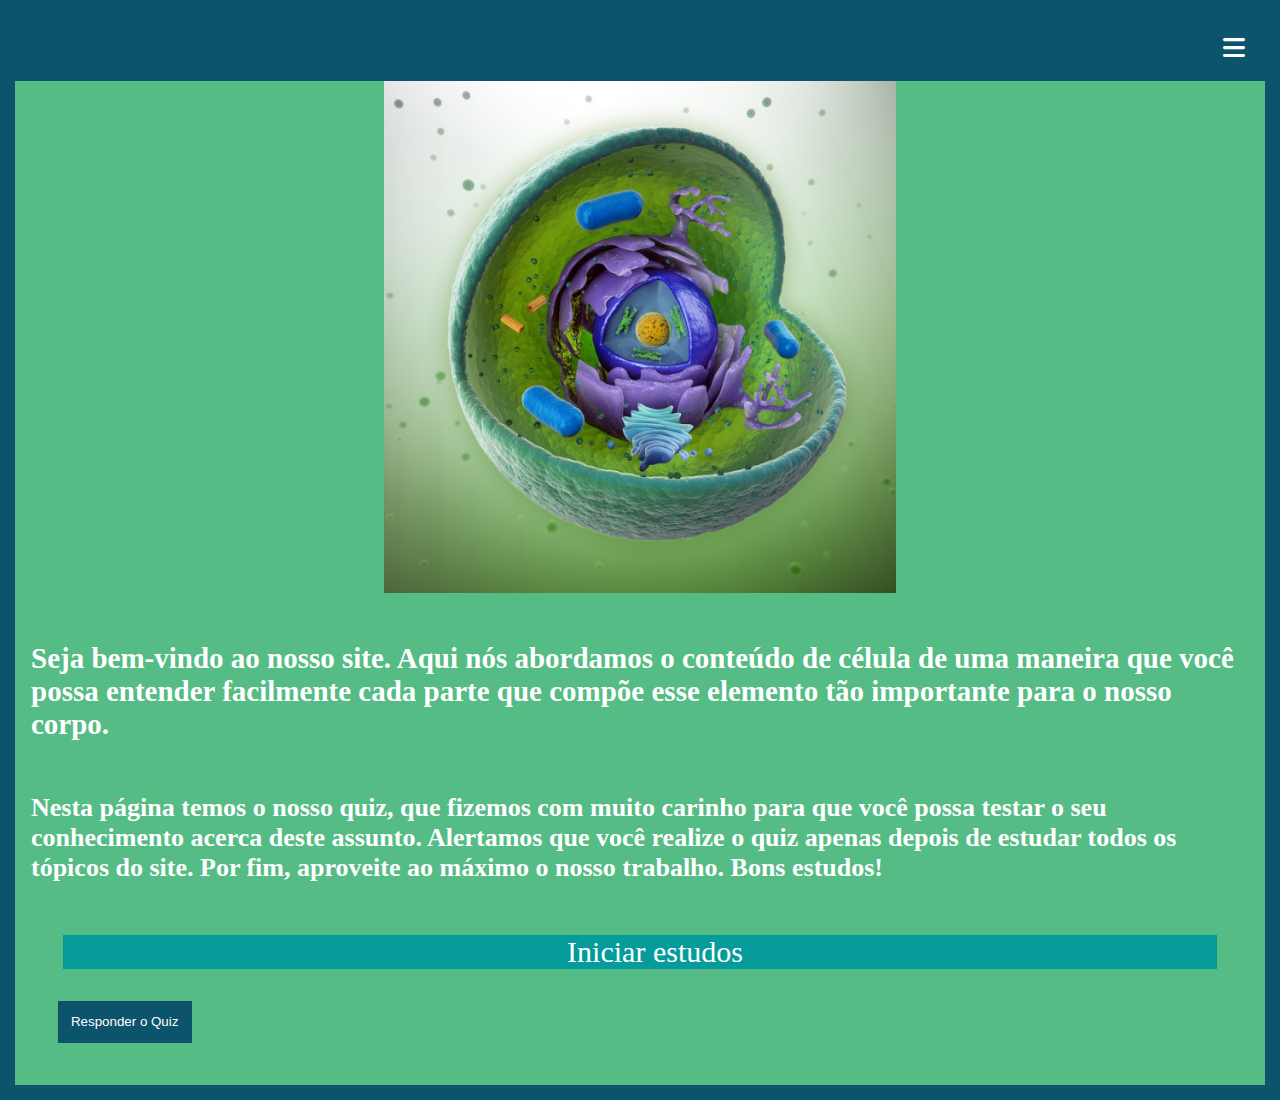
<file: index.html>
<!DOCTYPE html>
<html lang="pt-br">
<head>
    <meta charset="UTF-8">
    <meta http-equiv="X-UA-Compatible" content="IE=edge">
    <meta name="viewport" content="width=device-width, initial-scale=1.0">
    <link rel="stylesheet" href="styles/style.css">
    <link href="fontawesome/css/all.css" rel="stylesheet">
    <link rel="icon" href="./imgs/celula-icon.jpg">
    <title>Home</title>
</head>
<body>
    <header>
        <i id="open-icon" class="fa-solid fa-bars" onclick='abreMenu()'></i>
    </header>

    <div class="menu">
        <i id="close-icon" class="fa-solid fa-xmark" onclick="fechaMenu()"></i>
        <nav class="opcoes-mobile">
            <ul>
                <a href="index.html"><li>Home</li></a>
                <a href="membrana.html"><li>Membrana</li></a>
                <a href="citoplasma.html"><li>Citoplasma</li></a>
                <a href="nucleo.html"><li>Núcleo</li></a>
                <a href="divisaocelular.html"><li>Divisão Celular</li></a>
                <a href="sobre.html"><li>Sobre</li></a>
                <a href="referencias.html"><li>Referências</li></a>
            </ul>
        </nav>
    </div>
    
    <div class="fundo"></div>

    <div style="text-align: center;">
        <img src="./imgs/celula-imagem.jpg" alt="celula" width="512px">
    </div>

    <div class="quiz">
        <h2>Seja bem-vindo ao nosso site. Aqui nós abordamos o conteúdo de célula de uma maneira que você possa entender facilmente cada parte que compõe esse elemento tão importante para o nosso corpo.</h2>
        <h3>Nesta página temos o nosso quiz, que fizemos com muito carinho para que você possa testar o seu conhecimento acerca deste assunto. Alertamos que você realize o quiz apenas depois de estudar todos os tópicos do site. Por fim, aproveite ao máximo o nosso trabalho. Bons estudos!</h3>

        <div class="next">
            <a href="membrana.html"><p>Iniciar estudos</p></a>
        </div>

        <input type="button" value="Responder o Quiz" id="quiz-btn">

        <form id="form">

            <h2 id="quiz-h2">Este é o nosso quiz sobre o conteúdo de Células. Boa sorte!!</h2>
    
            <!--questão 01-->
            <ul id="top">
                <h3>1. A membrana plasmática apresenta, em sua superfície, moléculas especiais que permitem a célula detectar outras substâncias presentes no meio externo, dando a ela certa sensibilidade química. Essas moléculas fazem parte:</h3>
                <li id="a1"><input type="radio" name="q1" value="a1">a)  da cutícula.</li>
                <li id="b1"><input type="radio" name="q1" value="b1">b)  do glicocálix.</li>
                <li id="c1"><input type="radio" name="q1" value="c1">c) dos desmossomos.</li>
                <li id="d1"><input type="radio" name="q1" value="d1">d)  dos cílios.</li>
            </ul>
    
            <!--questão 02-->
            <ul>
                <h3>2. A membrana plasmática é um envoltório celular que delimita o espaço interno da célula. Quanto às suas propriedades e funções é correto afirmar, exceto:</h3>
                <li id="a2"><input type="radio" name="q2" value="a2">a)  A difusão facilitada ocorre com o auxílio de proteínas transportadoras na membrana plasmática, do meio mais concentrado para o menos concentrado, com baixo gasto energético.</li>
                <li id="b2"><input type="radio" name="q2" value="b2">b)  A osmose é a movimentação da água, através da membrana plasmática, quando há diferença nas concentrações dos solutos entre o meio extra e intracelular. A movimentação ocorre sempre da solução hipotônica para a hipertônica.</li>
                <li id="c2"><input type="radio" name="q2" value="c2">c) A difusão simples é a movimentação de partículas (átomos, moléculas, íons etc.) para dentro ou para fora da célula, sem gasto de energia, sempre do ambiente mais concentrado para menos concentrado.</li>
                <li id="d2"><input type="radio" name="q2" value="d2">d)  A membrana plasmática apresenta semipermeabilidade, ou permeabilidade seletiva, uma vez que permite a entrada de certas substâncias úteis à célula e a saída de outras.</li>
            </ul>
    
            <!--questão 03-->
            <ul>
                <h3>3. As organelas celulares encontradas no citoplasma das células eucarióticas desempenham funções distintas. Dentre elas, destaca-se o retículo endoplasmático rugoso que tem a função de secretar proteínas. Essa função específica deve-se à presença, no retículo endoplasmático rugoso, de</h3>
                <li id="a3"><input type="radio" name="q3" value="a3">a)  lisossomos.</li>
                <li id="b3"><input type="radio" name="q3" value="b3">b)  ribossomos.</li>
                <li id="c3"><input type="radio" name="q3" value="c3">c) peroxissomos.</li>
                <li id="d3"><input type="radio" name="q3" value="d3">d)  desmossomos.</li>
            </ul>
    
            <!--questão 04-->
            <ul>
                <h3>4. O retículo endoplasmático e o complexo de Golgi são organelas celulares cujas funções estão relacionadas. O complexo de Golgi</h3>
                <li id="a4"><input type="radio" name="q4" value="a4">a)  envia polissacarídeos nele sintetizados para o retículo endoplasmático.</li>
                <li id="b4"><input type="radio" name="q4" value="b4">b) envia proteínas nele sintetizadas para o retículo endoplasmático.</li>
                <li id="c4"><input type="radio" name="q4" value="c4">c)  recebe polissacarídeos sintetizados no retículo endoplasmático.</li>
                <li id="d4"><input type="radio" name="q4" value="d4">d)  recebe proteínas sintetizadas no retículo endoplasmático.</li>
            </ul>
    
            <!--questão 05-->
            <ul>
                <h3>5. O núcleo celular foi descoberto pelo pesquisador escocês Robert Brown, que o reconheceu como componente fundamental das células. A respeito da constituição e função do núcleo celular, julgue as afirmativas e marque a alternativa FALSA:</h3>
                <li id="a5"><input type="radio" name="q5" value="a5">a) O núcleo só é encontrado em células eucariontes, portanto as bactérias não apresentam essa organela.</li>
                <li id="b5"><input type="radio" name="q5" value="b5">b) Existem células eucariontes com um único núcleo, células com vários núcleos e outras células anucleadas.</li>
                <li id="c5"><input type="radio" name="q5" value="c5">c) Existem células eucariontes com um único núcleo, células com vários núcleos e outras células anucleadas.</li>
                <li id="d5"><input type="radio" name="q5" value="d5">d) A carioteca é o envoltório nuclear, que impede a troca de qualquer tipo de material entre o núcleo e o restante da célula.</li>
            </ul>
    
            <!--questão 06-->
            <ul>
                <h3>6. Os cromossomos são constituídos principalmente por:</h3>
                <li id="a6"><input type="radio" name="q6" value="a6">a) ácido ribonucleico.</li>
                <li id="b6"><input type="radio" name="q6" value="b6">b) enzimas.</li>
                <li id="c6"><input type="radio" name="q6" value="c6">c) ácido desoxirribonucleico.</li>
                <li id="d6"><input type="radio" name="q6" value="d6">d) fosfolipídeos.</li>
            </ul>
    
            <!--questão 07-->
            <ul>
                <h3>7. O ciclo de vida dos animais é caracterizado pelo crescimento, reprodução e morte dos indivíduos. Sabendo disso, qual das alternativas abaixo indica, respectivamente, o tipo de divisão celular envolvido nos processos de crescimento do organismo e formação dos gametas?</h3>
                <li id="a7"><input type="radio" name="q7" value="a7">a)  Fissão binária e mitose.</li>
                <li id="b7"><input type="radio" name="q7" value="b7">b)  Mitose e meiose.</li>
                <li id="c7"><input type="radio" name="q7" value="c7">c)  Mitose e fissão binária.</li>
                <li id="d7"><input type="radio" name="q7" value="d7">d)  Meiose e mitose.</li>
            </ul>
    
            <!--questão 08-->
            <ul>
                <h3>8. As células em geral são estimuladas a se dividirem quando atingem um determinado tamanho, assim como por substâncias denominadas de fatores de crescimento celular, passando pelo chamado Ciclo Celular, que é subdivido em três fases: G1 – S – G2. Analise as proposições em relação ao ciclo celular, e assinale a alternativa correta.</h3>
                <li id="a8"><input type="radio" name="q8" value="a8">a) Na fase <b>S</b> ocorre a duplicação do DNA.</li>
                <li id="b8"><input type="radio" name="q8" value="b8">b) Na fase <b>G2</b> ocorre o pareamento dos cromossomos homólogos.</li>
                <li id="c8"><input type="radio" name="q8" value="c8">c) Na fase <b>G1</b> todo o DNA está altamente condensado.</li>
                <li id="d8"><input type="radio" name="q8" value="d8">d) Na fase <b>G1</b> e na <b>G2</b> as células apresentam a mesma quantidade de DNA.</li>
            </ul>
            <div class="resposta">
                <p id="result"></p>
            </div>
    
            <div id="invalido">
                <p>Atenção! Para conferir o resultado é necessário responder todas as questões.</p>
            </div>
            
            <div class="botoes">
                <input type="button" id="btn" value="Conferir">
                <a href="#top"><input type="button" value="Refazer" id="refazer"></a>
            </div>
            
        </form>
        
    </div>    

    <script src="scripts/script.js"></script>
    <script src="scripts/quiz.js"></script>
</body>
</html>
</file>
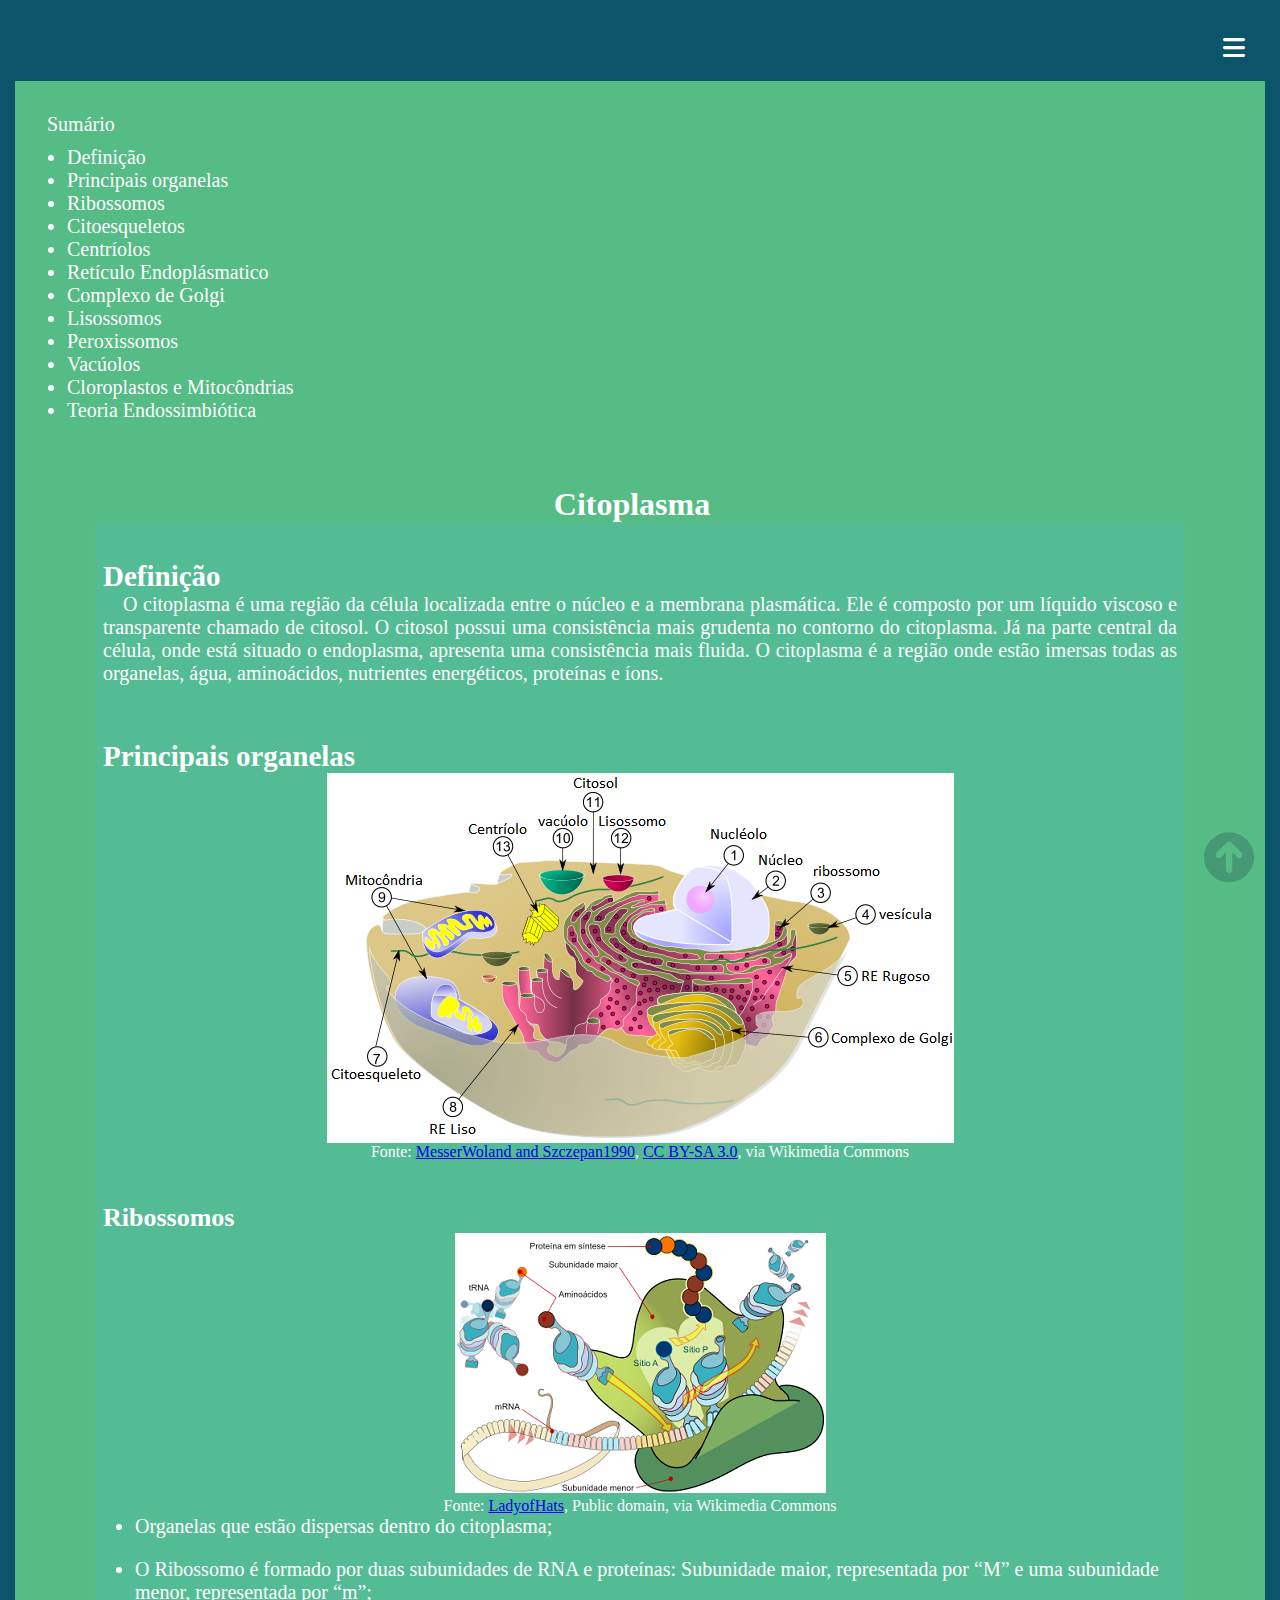
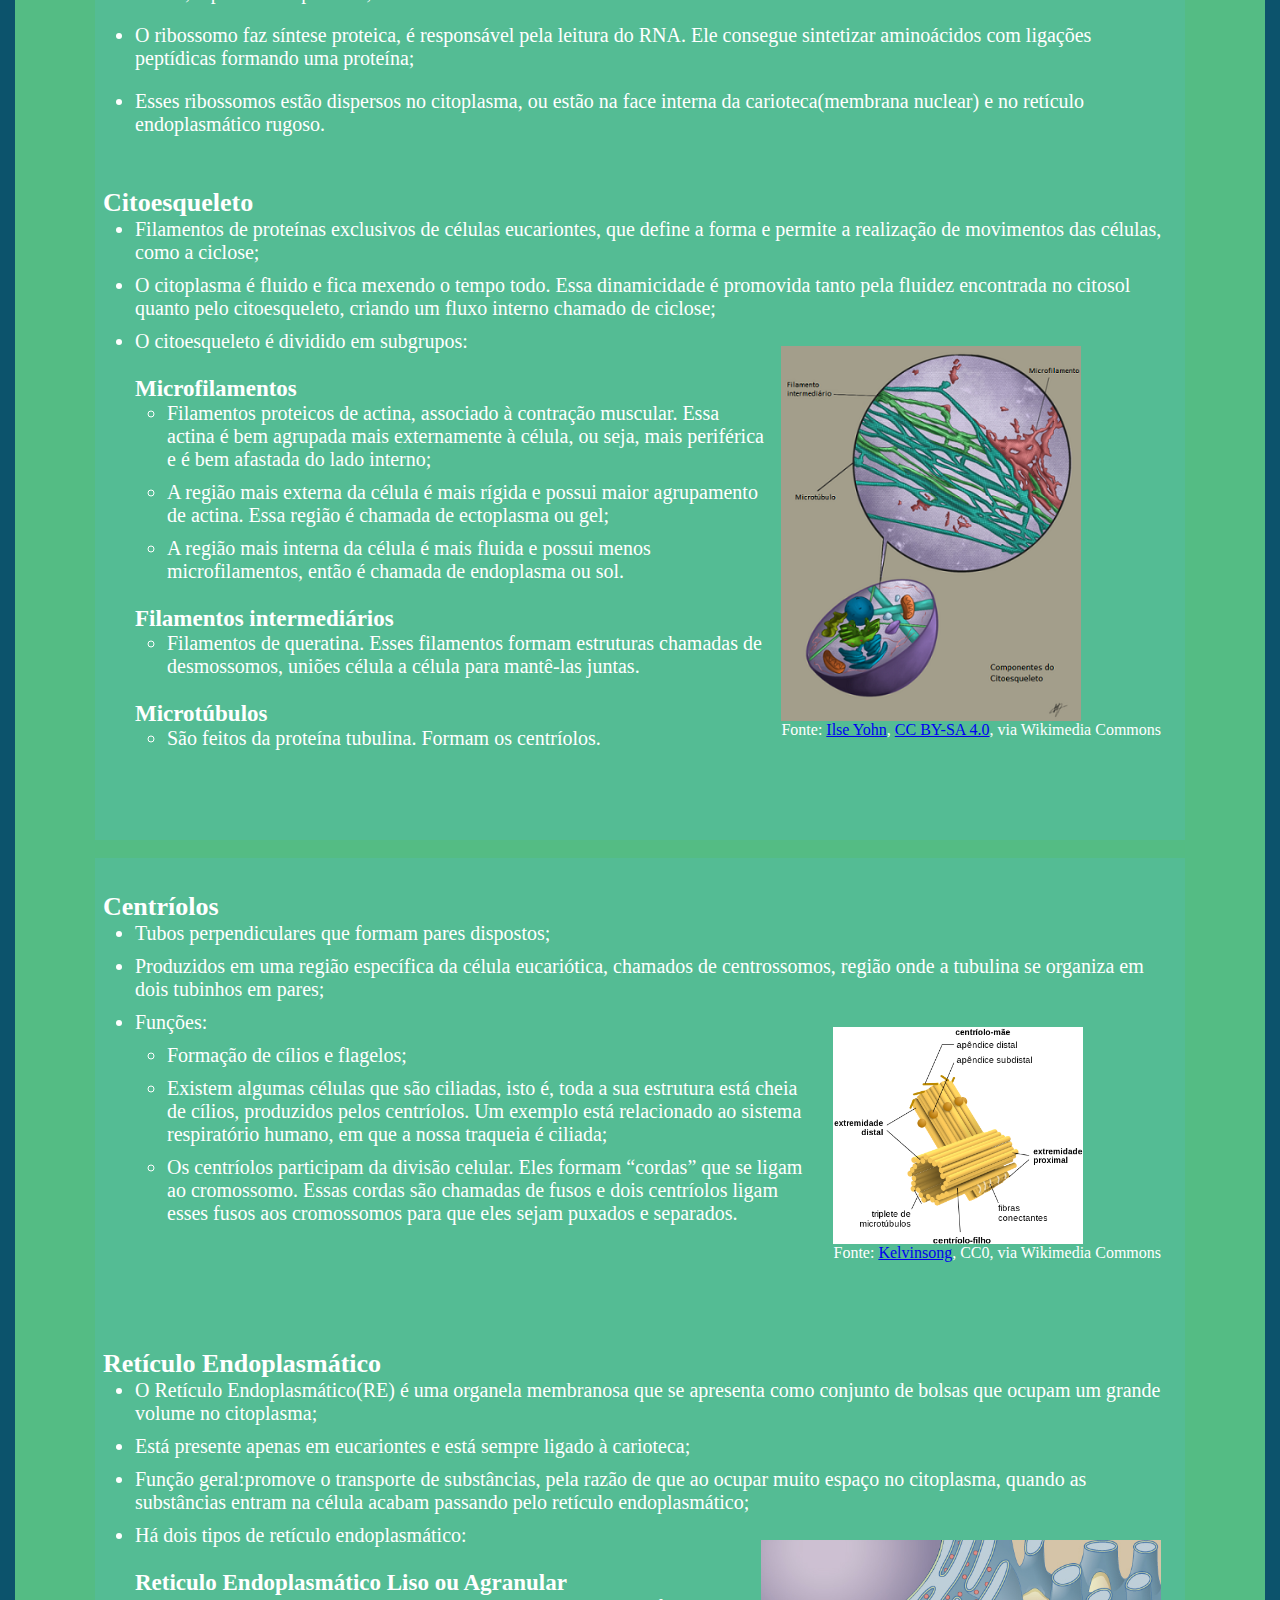
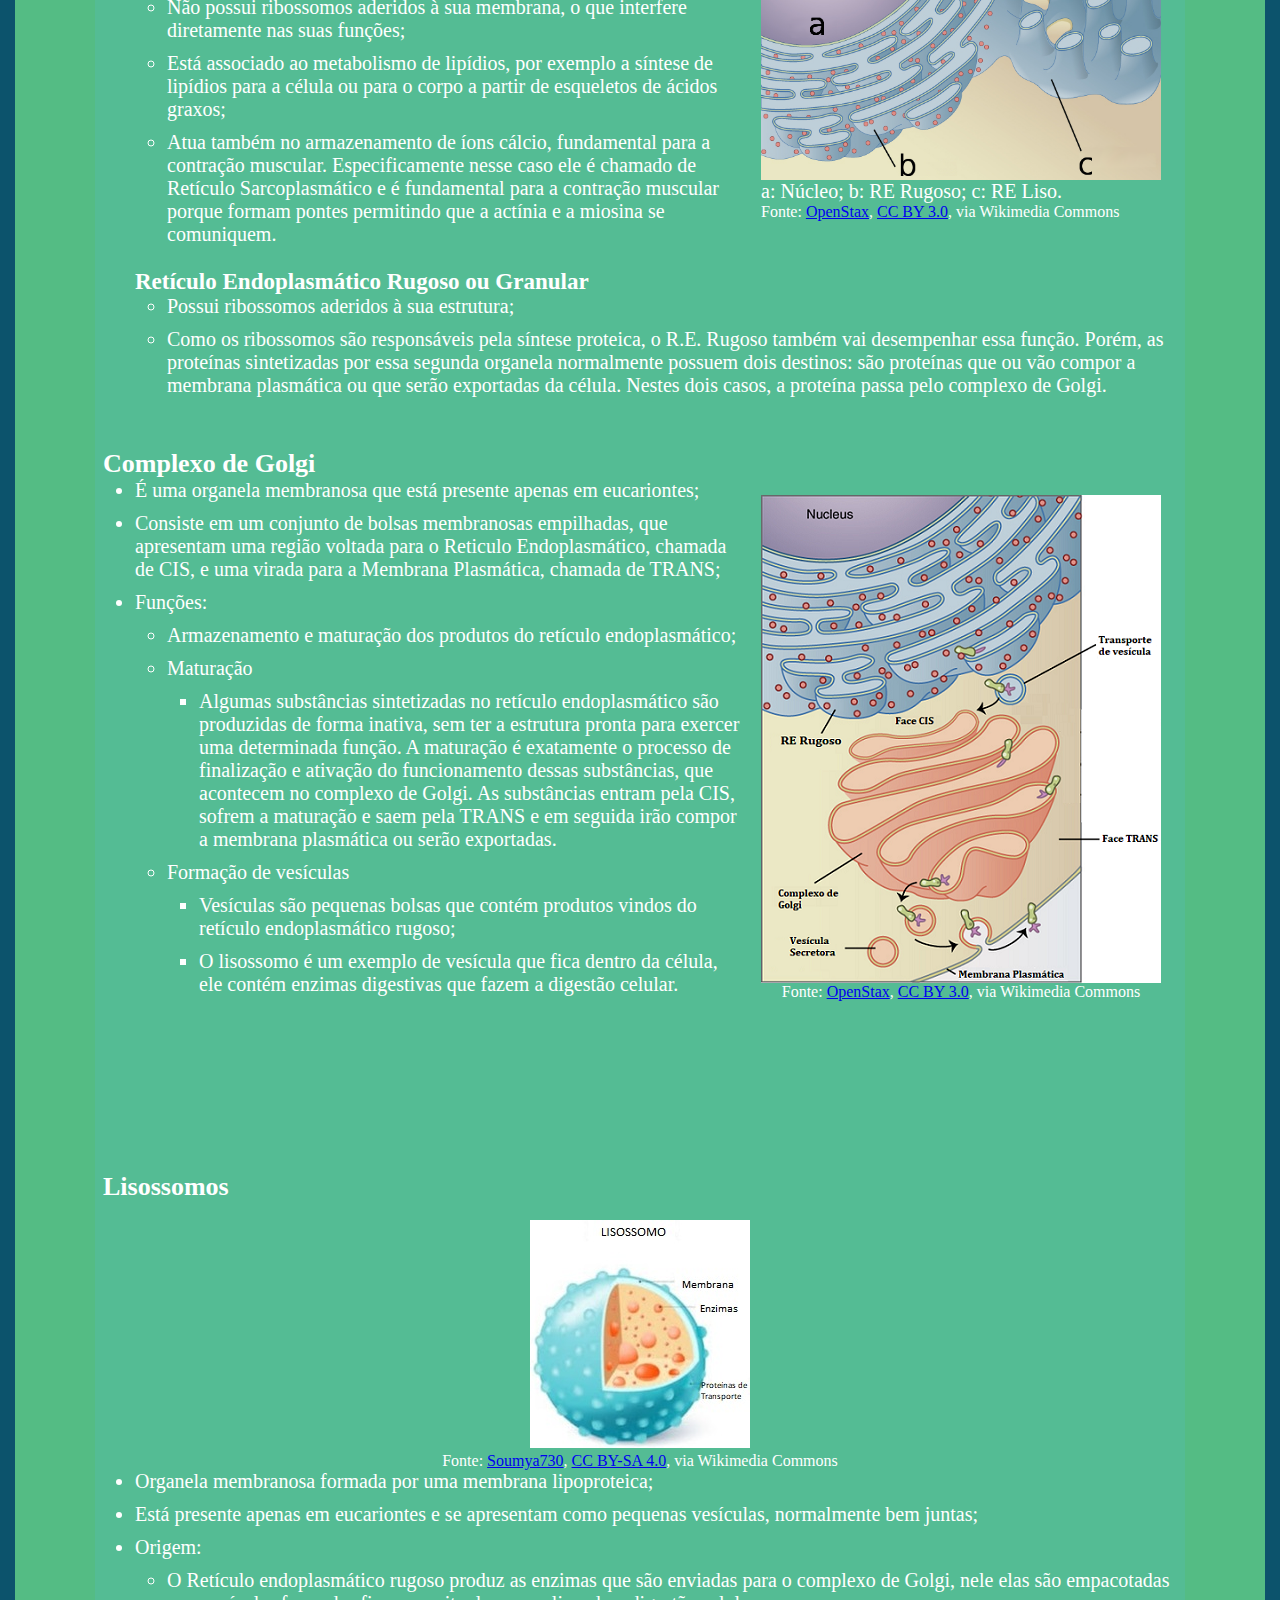
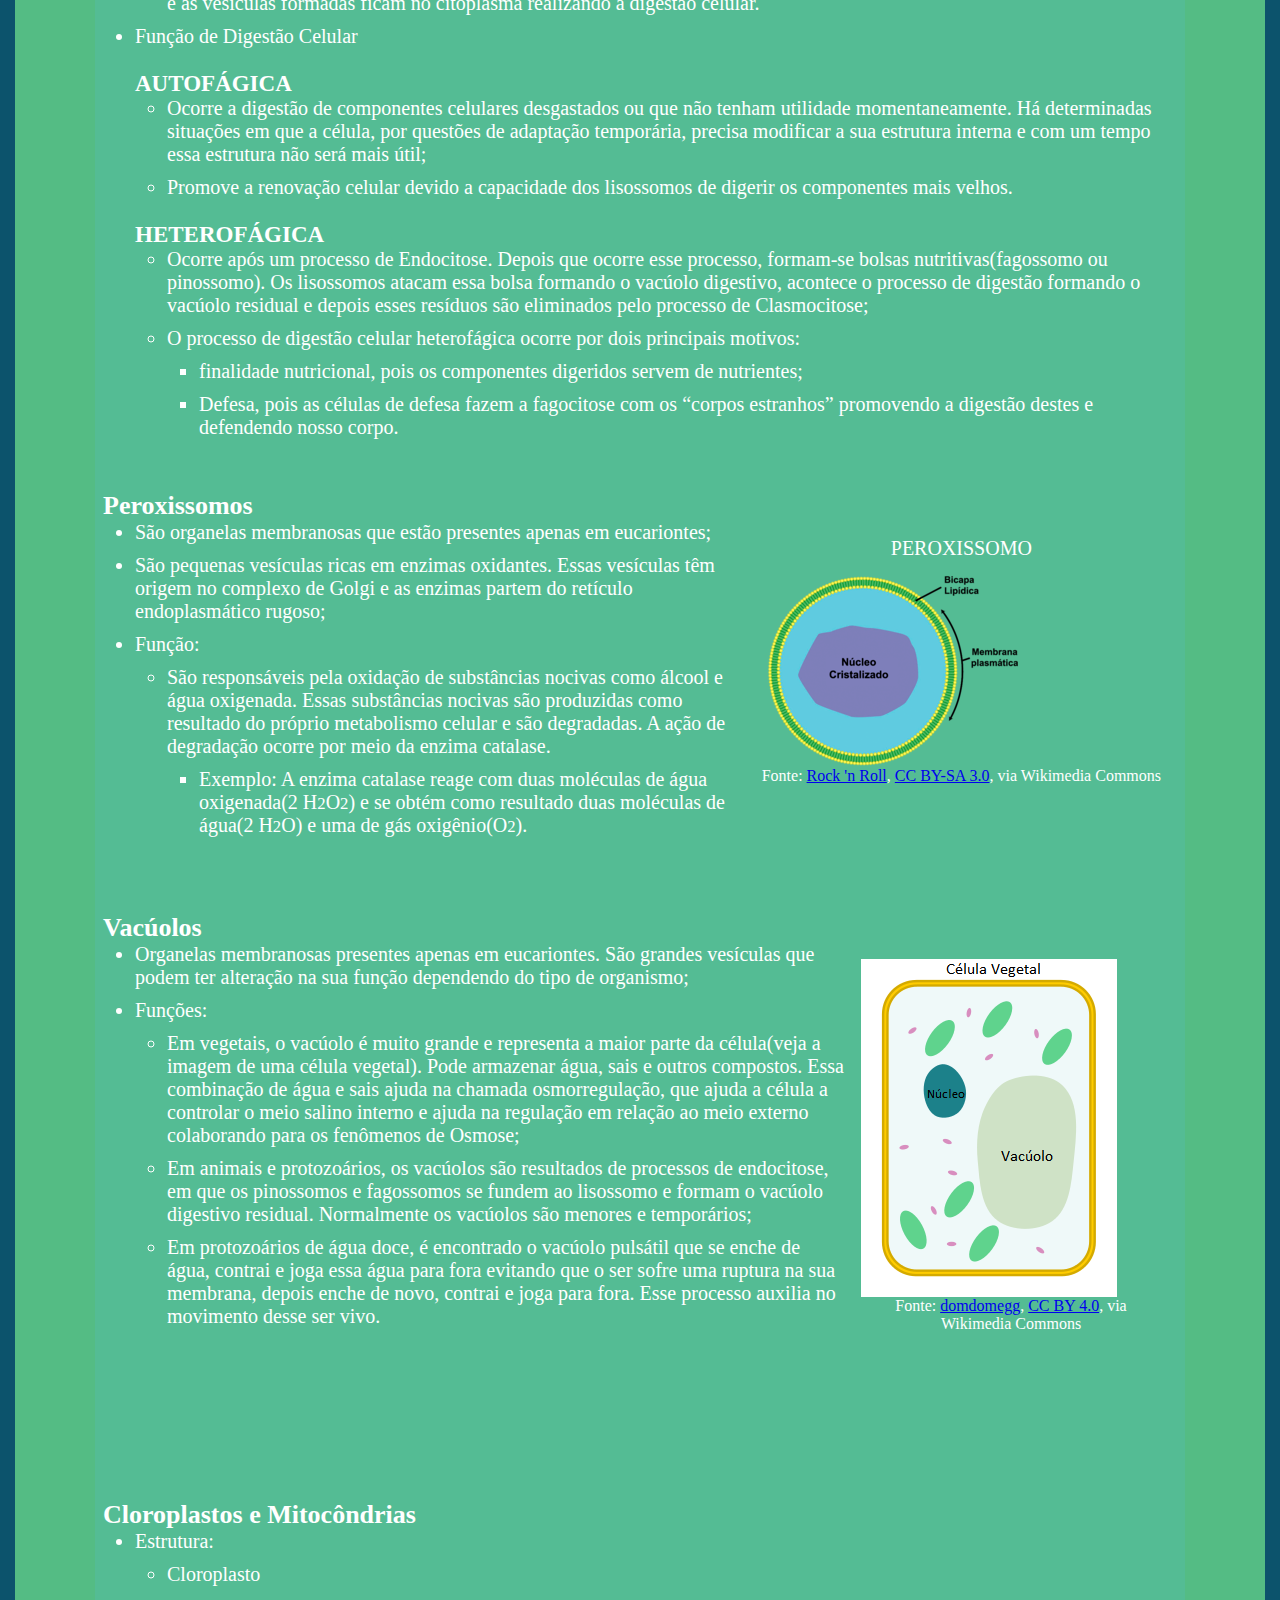
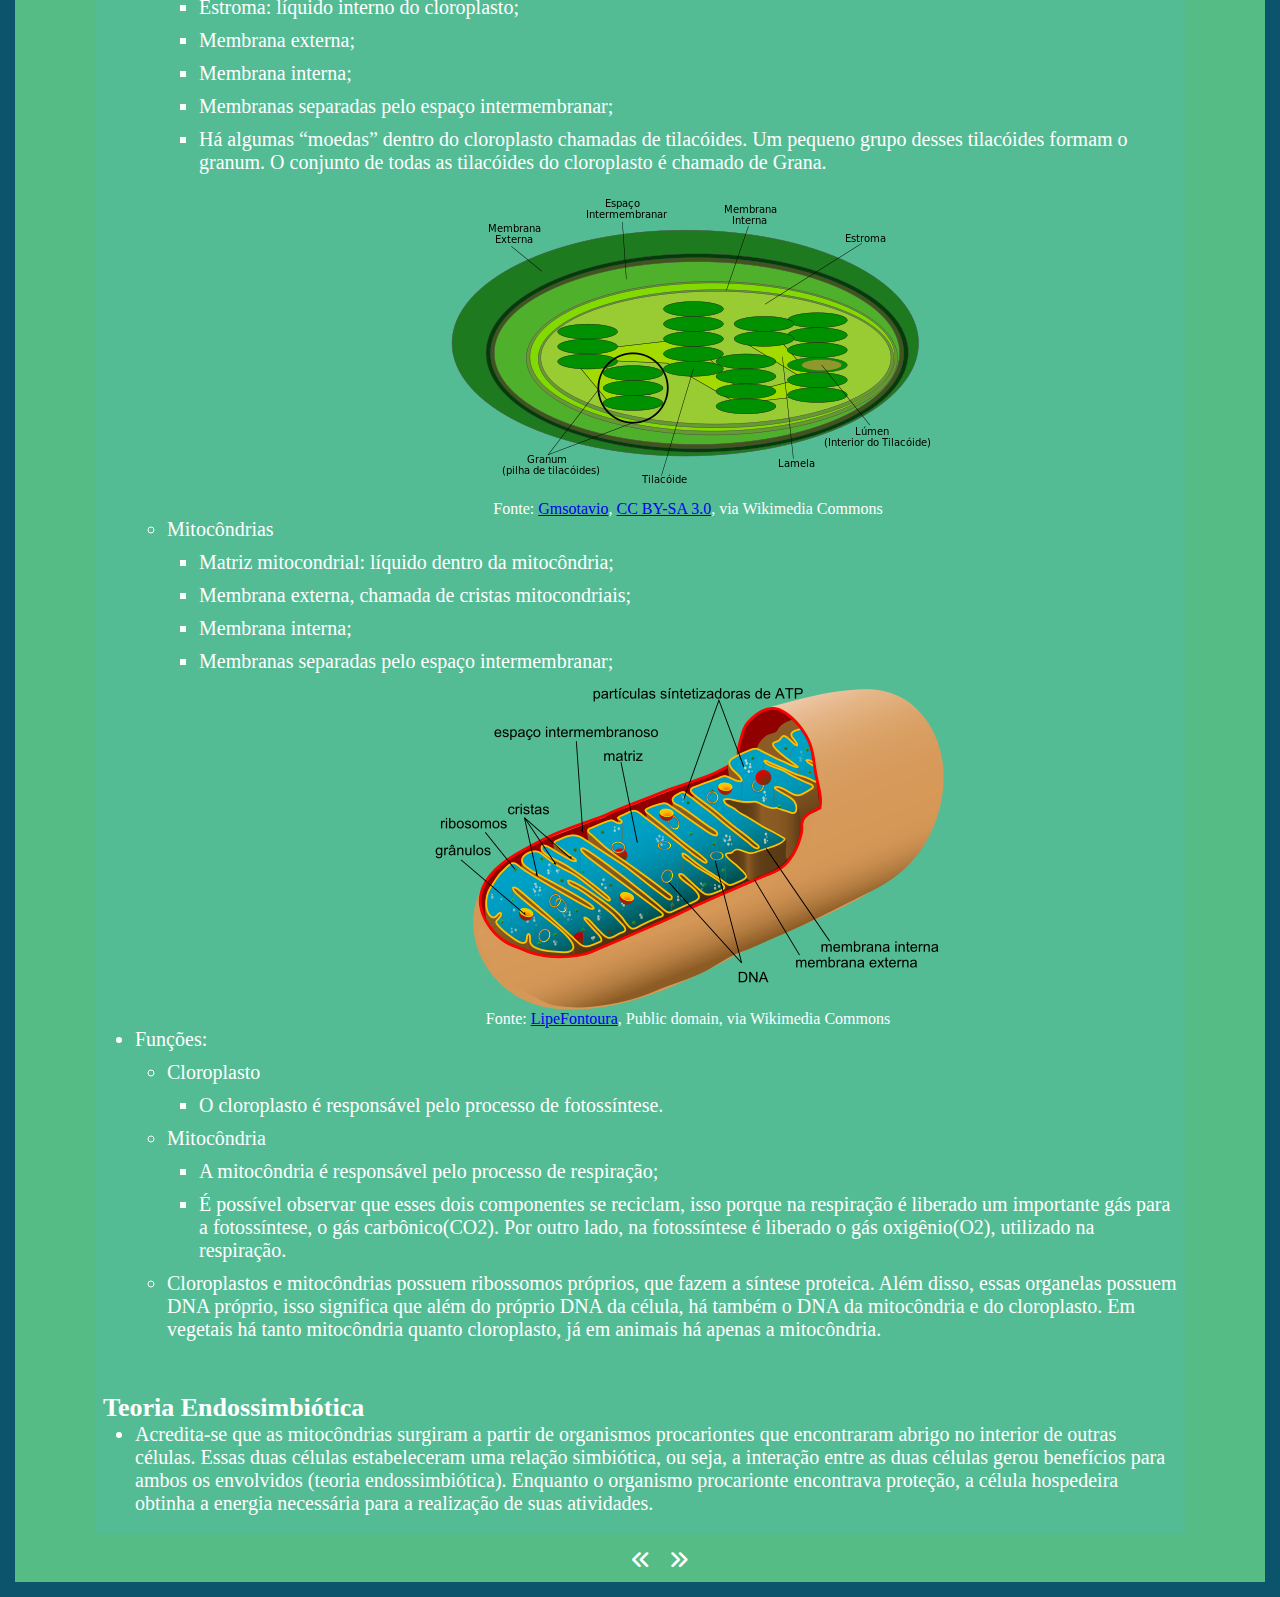
<file: citoplasma.html>
<!DOCTYPE html>
<html lang="pt-br">
<head>
    <meta charset="UTF-8">
    <meta http-equiv="X-UA-Compatible" content="IE=edge">
    <meta name="viewport" content="width=device-width, initial-scale=1.0">
    <link rel="stylesheet" href="styles/style.css">
    <link href="fontawesome/css/all.css" rel="stylesheet">
    <link rel="icon" href="./imgs/celula-icon.jpg">
    <title>Citoplasma</title>
</head>
<body>
    <header id="top">
        <i id="open-icon" class="fa-solid fa-bars" onclick='abreMenu()'></i>
    </header>

    <div class="menu">
        <i id="close-icon" class="fa-solid fa-xmark" onclick="fechaMenu()"></i>
        <nav class="opcoes-mobile">
            <ul>
                <a href="index.html"><li>Home</li></a>
                <a href="membrana.html"><li>Membrana</li></a>
                <a href="citoplasma.html"><li>Citoplasma</li></a>
                <a href="nucleo.html"><li>Núcleo</li></a>
                <a href="divisaocelular.html"><li>Divisão Celular</li></a>
                <a href="sobre.html"><li>Sobre</li></a>
                <a href="referencias.html"><li>Referências</li></a>
            </ul>
        </nav>
    </div>
    
    <div class="fundo"></div>

    <div class="topicos">
        <p style="text-indent: 0%;">Sumário</p>
        <ul>
            <li><a href="#definicao">Definição</a></li>
            <li><a href="#organelas">Principais organelas</a></li>
            <li><a href="#ribossomos">Ribossomos</a></li>
            <li><a href="#citoesqueleto">Citoesqueletos</a></li>
            <li><a href="#centriolos">Centríolos</a></li>
            <li><a href="#reticulo">Retículo Endoplásmatico</a></li>
            <li><a href="#complexo">Complexo de Golgi</a></li>
            <li><a href="#lisossomos">Lisossomos</a></li>
            <li><a href="#peroxissomos">Peroxissomos</a></li>
            <li><a href="#vacuolos">Vacúolos</a></li>
            <li><a href="#cloroplasto_mitocondria">Cloroplastos e Mitocôndrias</a></li>
            <li><a href="#teoria">Teoria Endossimbiótica</a></li>
        </ul>
    </div>

    <a href="#top"><i class="fa-solid fa-circle-arrow-up" id="top-icon"></i></a>

    <section>
        <h1>Citoplasma</h1>
        <div class="caixa">
            <h2 id="definicao">Definição</h2>
            <p>O citoplasma é uma região da célula localizada entre o núcleo e a membrana plasmática. Ele é composto por um líquido viscoso e transparente chamado de citosol. O citosol possui uma consistência mais grudenta no contorno do citoplasma. Já na parte central da célula, onde está situado o endoplasma, apresenta uma consistência mais fluida. O citoplasma é a região onde estão imersas todas as organelas, água, aminoácidos, nutrientes energéticos, proteínas e íons.</p>
        </div>
        <div class="caixa">
            <h2 id="organelas">Principais organelas</h2>
            <div>
                <img src="./imgs/organelas.png" alt="organelas" style="margin-left: auto; margin-right: auto; display: block;">
                <span style="text-align: center; display: block;">Fonte: <a href="https://commons.wikimedia.org/wiki/File:Biological_cell.svg" target="_blank">MesserWoland  and Szczepan1990</a>, <a href="http://creativecommons.org/licenses/by-sa/3.0/" target="_blank">CC BY-SA 3.0</a>, via Wikimedia Commons</span>
            </div>
        </div>
            <div class="caixa">  
                <h3 id="ribossomos">Ribossomos</h3>
                <div style="text-align: center;">
                    <img src="./imgs/ribossomo.png" alt="Ribossomo">
                    <br>
                    <span>Fonte: <a target="_blank" href="https://commons.wikimedia.org/wiki/File:Ribosome_mRNA_translation_pt.svg">LadyofHats</a>, Public domain, via Wikimedia Commons</span>
                </div>
                <ul>
                    <li style="margin-bottom: 1em;">Organelas que estão dispersas dentro do citoplasma;</li>
                    <li style="margin-bottom: 1em;">O Ribossomo é formado por duas subunidades de RNA e proteínas: Subunidade maior, representada por “M” e uma subunidade menor, representada por “m”;</li>
                    <li style="margin-bottom: 1em;">O ribossomo faz síntese proteica, é responsável pela leitura do RNA. Ele consegue sintetizar aminoácidos com ligações peptídicas formando uma proteína;</li>
                    <li>Esses ribossomos estão dispersos no citoplasma, ou estão na face interna da carioteca(membrana nuclear) e no retículo endoplasmático rugoso.</li>
                </ul>
            </div>
            <div style="padding-bottom: 5em;" class="caixa">
                <h3 id="citoesqueletos">Citoesqueleto</h3>
                <ul>
                    <li>Filamentos de proteínas exclusivos de células eucariontes, que define a forma e permite a realização de movimentos das células, como a ciclose;</li>
                    <li>O citoplasma é fluido e fica mexendo o tempo todo. Essa dinamicidade é promovida tanto pela fluidez encontrada no citosol quanto pelo citoesqueleto, criando um fluxo interno chamado de ciclose;</li>
                        <div style="text-align: center;" class="image">
                            <img src="./imgs/citoesqueleto.png" alt="Citoesqueleto" width="300px">
                            <span>Fonte: <a target="_blank" href="https://commons.wikimedia.org/wiki/File:Cytoskeleton_Components.png">Ilse Yohn</a>, <a href="https://creativecommons.org/licenses/by-sa/4.0" target="_blank">CC BY-SA 4.0</a>, via Wikimedia Commons</span>
                        </div>
                        <li>O citoesqueleto é dividido em subgrupos:</li>
                        <h4>Microfilamentos</h4>
                        <ul>
                            <li>Filamentos proteicos de actina, associado à contração muscular. Essa actina é bem agrupada mais externamente à célula, ou seja, mais periférica e é bem afastada do lado interno;</li>
                            <li>A região mais externa da célula é mais rígida e possui maior agrupamento de actina. Essa região é chamada de ectoplasma ou gel;</li>
                            <li>A região mais interna da célula é mais fluida e possui menos microfilamentos, então é chamada de endoplasma ou sol.</li>
                        </ul>
                        <h4>Filamentos intermediários</h4>
                        <ul>
                            <li>Filamentos de queratina. Esses filamentos formam estruturas chamadas de desmossomos, uniões célula a célula para mantê-las juntas.</li>
                        </ul>
                        <h4>Microtúbulos</h4>
                        <ul>
                            <li>São feitos da proteína tubulina. Formam os centríolos.</li>
                        </ul>
                </ul>
            </div>
            <br>
                <div style="padding-bottom: 5em;" class="caixa" class="centriolos">
                    <h3 id="centriolos">Centríolos</h3>
                    <ul>
                        <li>Tubos perpendiculares que formam pares dispostos;</li>
                        <li>Produzidos em uma região específica da célula eucariótica, chamados de centrossomos, região onde a tubulina se organiza em dois tubinhos em pares;</li>
                        <div style="text-align: center;" class="image">
                            <img src="./imgs/centriole.png" alt="Centriolo" width="250px">
                            <span>Fonte: <a target="_blank" href="https://commons.wikimedia.org/wiki/File:Centriole_pt.svg">Kelvinsong</a>, CC0, via Wikimedia Commons</span>
                        </div>
                        <div>
                            <li>Funções:</li>
                            <ul>
                                <li>Formação de cílios e flagelos;</li>
                                <li>Existem algumas células que são ciliadas, isto é, toda a sua estrutura está cheia de cílios, produzidos pelos centríolos. Um exemplo está relacionado ao sistema respiratório humano, em que a nossa traqueia é ciliada;</li>
                                <li>Os centríolos participam da divisão celular. Eles formam “cordas” que se ligam ao cromossomo. Essas cordas são chamadas de fusos e dois centríolos ligam esses fusos aos cromossomos para que eles sejam puxados e separados.</li>
                            </ul>
                        </div>
                    </ul>
                </div>
            <div class="caixa">
                <h3 id="reticulo">Retículo Endoplasmático</h3>
                <ul>
                    <li>O Retículo Endoplasmático(RE) é uma organela membranosa que se apresenta como conjunto de bolsas que ocupam um grande volume no citoplasma;</li>
                    <li>Está presente apenas em eucariontes e está sempre ligado à carioteca;</li>
                    <li>Função geral:promove o transporte de substâncias, pela razão de que ao ocupar muito espaço no citoplasma, quando as substâncias entram na célula acabam passando pelo retículo endoplasmático;</li>
                    <div>
                        <div class="image">
                            <img src="./imgs/reticulo.png" alt="Reticulo" width="400px">
                            <p style="text-indent: 0%; margin: 0;">a: Núcleo; b: RE Rugoso; c: RE Liso.</p>
                            <span>Fonte: <a target="_blank" href="https://commons.wikimedia.org/wiki/File:0313_Endoplasmic_Reticulum_a_labeled.png">OpenStax</a>, <a href="https://creativecommons.org/licenses/by/3.0" target="_blank">CC BY 3.0</a>, via Wikimedia Commons</span>
                        </div>
                        <li>Há dois tipos de retículo endoplasmático:</li>
                        <h4>Reticulo Endoplasmático Liso ou Agranular</h4>
                        <ul>
                            <li>Não possui ribossomos aderidos à sua membrana, o que interfere diretamente nas suas funções;</li>
                            <li>Está associado ao metabolismo de lipídios, por exemplo a síntese de lipídios para a célula ou para o corpo a partir de esqueletos de ácidos graxos;</li>
                            <li>Atua também no armazenamento de íons cálcio, fundamental para a contração muscular. Especificamente nesse caso ele é chamado de Retículo Sarcoplasmático e é fundamental para a contração muscular porque formam pontes permitindo que a actínia e a miosina se comuniquem.</li>
                        </ul>
                        <h4>Retículo Endoplasmático Rugoso ou Granular</h4>
                        <ul>
                            <li>Possui ribossomos aderidos à sua estrutura;</li>
                            <li>Como os ribossomos são responsáveis pela síntese proteica, o R.E. Rugoso também vai desempenhar essa função. Porém, as proteínas sintetizadas por essa segunda organela normalmente possuem dois destinos: são proteínas que ou vão compor a membrana plasmática ou que serão exportadas da célula. Nestes dois casos, a proteína passa pelo complexo de Golgi.</li>
                        </ul>
                    </div>
                </ul>
            </div>
            <div class="caixa" style="padding-bottom: 6em;">
                <h3 id="complexo">Complexo de Golgi</h3>
                <div style="text-align: center;" class="image">
                    <img src="./imgs/golgi.png" alt="Complexo de Golgi">
                    <span>Fonte: <a target="_blank" href="https://commons.wikimedia.org/wiki/File:0314_Golgi_Apparatus_a_en.png">OpenStax</a>, <a href="https://creativecommons.org/licenses/by/3.0" target="_blank">CC BY 3.0</a>, via Wikimedia Commons</span>
                </div>
                <ul>
                    <li>É uma organela membranosa que está presente apenas em eucariontes;</li>
                    <li>Consiste em um conjunto de bolsas membranosas empilhadas, que apresentam uma região voltada para o Reticulo Endoplasmático, chamada de CIS, e uma virada para a Membrana Plasmática, chamada de TRANS;</li>
                    <div>
                        <li>Funções:</li>
                        <ul>
                            <li>Armazenamento e maturação dos produtos do retículo endoplasmático;</li>
                            <li>Maturação</li>
                            <ul><li>Algumas substâncias sintetizadas no retículo endoplasmático são produzidas de forma inativa, sem ter a estrutura pronta para exercer uma determinada função. A maturação é exatamente o processo de finalização e ativação do funcionamento dessas substâncias, que acontecem no complexo de Golgi. As substâncias entram pela CIS, sofrem a maturação e saem pela TRANS e em seguida irão compor a membrana plasmática ou serão exportadas.</li></ul>
                            <li>Formação de vesículas</li>
                            <ul>
                                <li>Vesículas são pequenas bolsas que contém produtos vindos do retículo endoplasmático rugoso;</li>
                                <li>O lisossomo é um exemplo de vesícula que fica dentro da célula, ele contém enzimas digestivas que fazem a digestão celular.</li>
                            </ul>
                        </ul>
                </ul>
                <br>
                <br>
            </div>
            <div class="caixa">
                <h3 id="lissosomos">Lisossomos</h3>
                <br>
                <div style="text-align: center;">
                    <img src="./imgs/lisossomo.jpg" alt="Lisossomo">
                    <br>
                    <span>Fonte: <a target="_blank" href="https://commons.wikimedia.org/wiki/File:Lysosomes.jpg">Soumya730</a>, <a href="https://creativecommons.org/licenses/by-sa/4.0" target="_blank">CC BY-SA 4.0</a>, via Wikimedia Commons</span>
                </div>
                <ul>
                    <li>Organela membranosa formada por uma membrana lipoproteica;</li>
                    <li>Está presente apenas em eucariontes e se apresentam como pequenas vesículas, normalmente bem juntas;</li>
                    <div>
                        <li>Origem:</li>
                        <ul>
                            <li>O Retículo endoplasmático rugoso produz as enzimas que são enviadas para o complexo de Golgi, nele elas são empacotadas e as vesículas formadas ficam no citoplasma realizando a digestão celular.</li>
                        </ul>
                        <li>Função de Digestão Celular</li>
                        <h4>AUTOFÁGICA</h4>
                        <ul>
                            <li>Ocorre a digestão de componentes celulares desgastados ou que não tenham utilidade momentaneamente. Há determinadas situações em que a célula, por questões de adaptação temporária, precisa modificar a sua estrutura interna e com um tempo essa estrutura não será mais útil;</li>
                            <li>Promove a renovação celular devido a capacidade dos lisossomos de digerir os componentes mais velhos.</li>
                        </ul>
                        <h4>HETEROFÁGICA</h4>
                        <ul>
                            <li>Ocorre após um processo de Endocitose. Depois que ocorre esse processo, formam-se bolsas nutritivas(fagossomo ou pinossomo). Os lisossomos atacam essa bolsa formando o vacúolo digestivo, acontece o processo de digestão formando o vacúolo residual e depois esses resíduos são eliminados pelo processo de Clasmocitose;</li>
                            <li>O processo de digestão celular heterofágica ocorre por dois principais motivos:</li>
                            <ul>
                                <li>finalidade nutricional, pois os componentes digeridos servem de nutrientes;</li>
                                <li>Defesa, pois as células de defesa fazem a fagocitose com os “corpos estranhos” promovendo a digestão destes e defendendo nosso corpo.</li>
                            </ul>
                        </ul>           
                    </div>
                </ul>
            </div>
            <div class="caixa" style="padding-bottom: 2em;">
                <h3 id="peroxissomos">Peroxissomos</h3>
                <div class="image">
                    <p style="text-align: center; text-indent: 0;">PEROXISSOMO</p>
                    <img src="./imgs/peroxissomo.png" alt="Peroxissomo">
                    <span>Fonte: <a target="_blank" href="https://commons.wikimedia.org/wiki/File:Peroxisoma.png">Rock &#039;n Roll</a>, <a href="http://creativecommons.org/licenses/by-sa/3.0/" target="_blank">CC BY-SA 3.0</a>, via Wikimedia Commons</span>
                </div>

                <ul>
                    <li>São organelas membranosas que estão presentes apenas em eucariontes;</li>
                    <li>São pequenas vesículas ricas em enzimas oxidantes. Essas vesículas têm origem no complexo de Golgi e as enzimas partem do retículo endoplasmático rugoso;</li>
                    <div>
                        <li>Função:</li>
                        <ul>
                            <li>São responsáveis pela oxidação de substâncias nocivas como álcool e água oxigenada. Essas substâncias nocivas são produzidas como resultado do próprio metabolismo celular e são degradadas. A ação de degradação ocorre por meio da enzima catalase.</li>
                            <ul><li>Exemplo: A enzima catalase reage com duas moléculas de água oxigenada(2 H<small>2</small>O<small>2</small>) e se obtém como resultado duas moléculas de água(2 H<small>2</small>O) e uma de gás oxigênio(O<small>2</small>).</li></ul>
                        </ul>
                    </div>
                </ul>
            </div>
            <div class="caixa" style="padding-bottom: 8em;">
                <h3 id="vacuolos">Vacúolos</h3>
                <div style="text-align: center; width: 300px;" class="image">
                    <img src="./imgs/vacuolo.png" alt="Vacuolo">
                    <span>Fonte: <a target="_blank" href="https://commons.wikimedia.org/wiki/File:Simple_diagram_of_plant_cell_(blank).svg">domdomegg</a>, <a href="https://creativecommons.org/licenses/by/4.0" target="_blank">CC BY 4.0</a>, via Wikimedia Commons</span>
                </div>
                <ul>
                    <li>Organelas membranosas presentes apenas em eucariontes. São grandes vesículas que podem ter alteração na sua função dependendo do tipo de organismo;</li>
                    <div>
                        <li>Funções:</li>
                        <ul>
                            <li>Em vegetais, o vacúolo é muito grande e representa a maior parte da célula(veja a imagem de uma célula vegetal). Pode armazenar água, sais e outros compostos. Essa combinação de água e sais ajuda na chamada osmorregulação, que ajuda a célula a controlar o meio salino interno e ajuda na regulação em relação ao meio externo colaborando para os fenômenos de Osmose;</li>
                            <li>Em animais e protozoários, os vacúolos são resultados de processos de endocitose, em que os pinossomos e fagossomos se fundem ao lisossomo e formam o vacúolo digestivo residual. Normalmente os vacúolos são menores e temporários;</li>
                            <li>Em protozoários de água doce, é encontrado o vacúolo pulsátil que se enche de água, contrai e joga essa água para fora evitando que o ser sofre uma ruptura na sua membrana, depois enche de novo, contrai e joga para fora. Esse processo auxilia no movimento desse ser vivo.</li>
                        </ul>
                    </div>
                </ul>
            </div>
            <div class="caixa">
                <h3 id="cloroplasto_mitocondria">Cloroplastos e Mitocôndrias</h3>
                <ul>
                    <div>
                        <li>Estrutura:</li>
                        <ul>
                            

                            <li>Cloroplasto</li>
                            <ul>
                                <li>Estroma: líquido interno do cloroplasto;</li>
                                <li>Membrana externa;</li>
                                <li>Membrana interna;</li>
                                <li>Membranas separadas pelo espaço intermembranar;</li>
                                <li>Há algumas “moedas” dentro do cloroplasto chamadas de tilacóides. Um pequeno grupo desses tilacóides formam o granum. O conjunto de todas as tilacóides do cloroplasto é chamado de Grana.</li>
                                <div>
                                    <img src="./imgs/Cloroplasto.png" alt="Cloroplasto" style="margin-left: auto; margin-right: auto; display: block;">
                                    <span style="text-align: center; display: block;">Fonte: <a href="https://commons.wikimedia.org/wiki/File:Cloroplasto.svg" target="_blank">Gmsotavio</a>, <a href="https://creativecommons.org/licenses/by-sa/3.0" target="_blank">CC BY-SA 3.0</a>, via Wikimedia Commons</span>
                                </div>
                            </ul>
                            
                            <li>Mitocôndrias</li>
                            <ul>
                                <li>Matriz mitocondrial: líquido dentro da mitocôndria;</li>
                                <li>Membrana externa, chamada de cristas mitocondriais;</li>
                                <li>Membrana interna;</li>
                                <li>Membranas separadas pelo espaço intermembranar;</li>
                                <div>
                                    <img src="./imgs/mitocondria.png" alt="Mitocondria" style="margin-left: auto; margin-right: auto; display: block;">
                                    <span style="text-align: center; display: block;">Fonte: <a href="https://commons.wikimedia.org/wiki/File:Animal_mitochondrion_diagram_pt.svg" target="_blank">LipeFontoura</a>, Public domain, via Wikimedia Commons</span>
                                </div>
                            </ul>
                            
                        </ul>
                    </div>
                    <div>
                        <li>Funções:</li>
                        <ul>
                            <li>Cloroplasto</li>
                            <ul>
                                <li>O cloroplasto é responsável pelo processo de fotossíntese.</li>
                            </ul>
                            <li>Mitocôndria</li>
                            <ul>
                                <li>A mitocôndria é responsável pelo processo de respiração;</li>
                                <li>É possível observar que esses dois componentes se reciclam, isso porque na respiração é liberado um importante gás para a fotossíntese, o gás carbônico(CO2). Por outro lado, na fotossíntese é liberado o gás oxigênio(O2), utilizado na respiração.</li>
                            </ul>
                            <li>Cloroplastos e mitocôndrias possuem ribossomos próprios, que fazem a síntese proteica. Além disso, essas organelas possuem DNA próprio, isso significa que além do próprio DNA da célula, há também o DNA da mitocôndria e do cloroplasto. Em vegetais há tanto mitocôndria quanto cloroplasto, já em animais há apenas a mitocôndria.</li>
                        </ul>
                    </div>
                </ul>
            </div>
            <div class="caixa">
                <h3 id="teoria">Teoria Endossimbiótica</h3>
                <ul><li>Acredita-se que as mitocôndrias surgiram a partir de organismos procariontes que encontraram abrigo no interior de outras células. Essas duas células estabeleceram uma relação simbiótica, ou seja, a interação entre as duas células gerou benefícios para ambos os envolvidos (teoria endossimbiótica). Enquanto o organismo procarionte encontrava proteção, a célula hospedeira obtinha a energia necessária para a realização de suas atividades.</li></ul>
            </div>
    </section>

    <div class="next">
        <p><a href="membrana.html"> <i class="fa-solid fa-angles-left"></i></a><a href="nucleo.html"><i class="fa-solid fa-angles-right"></i></a></p>
    </div>

    <script src="scripts/script.js"></script>

</body>
</file>
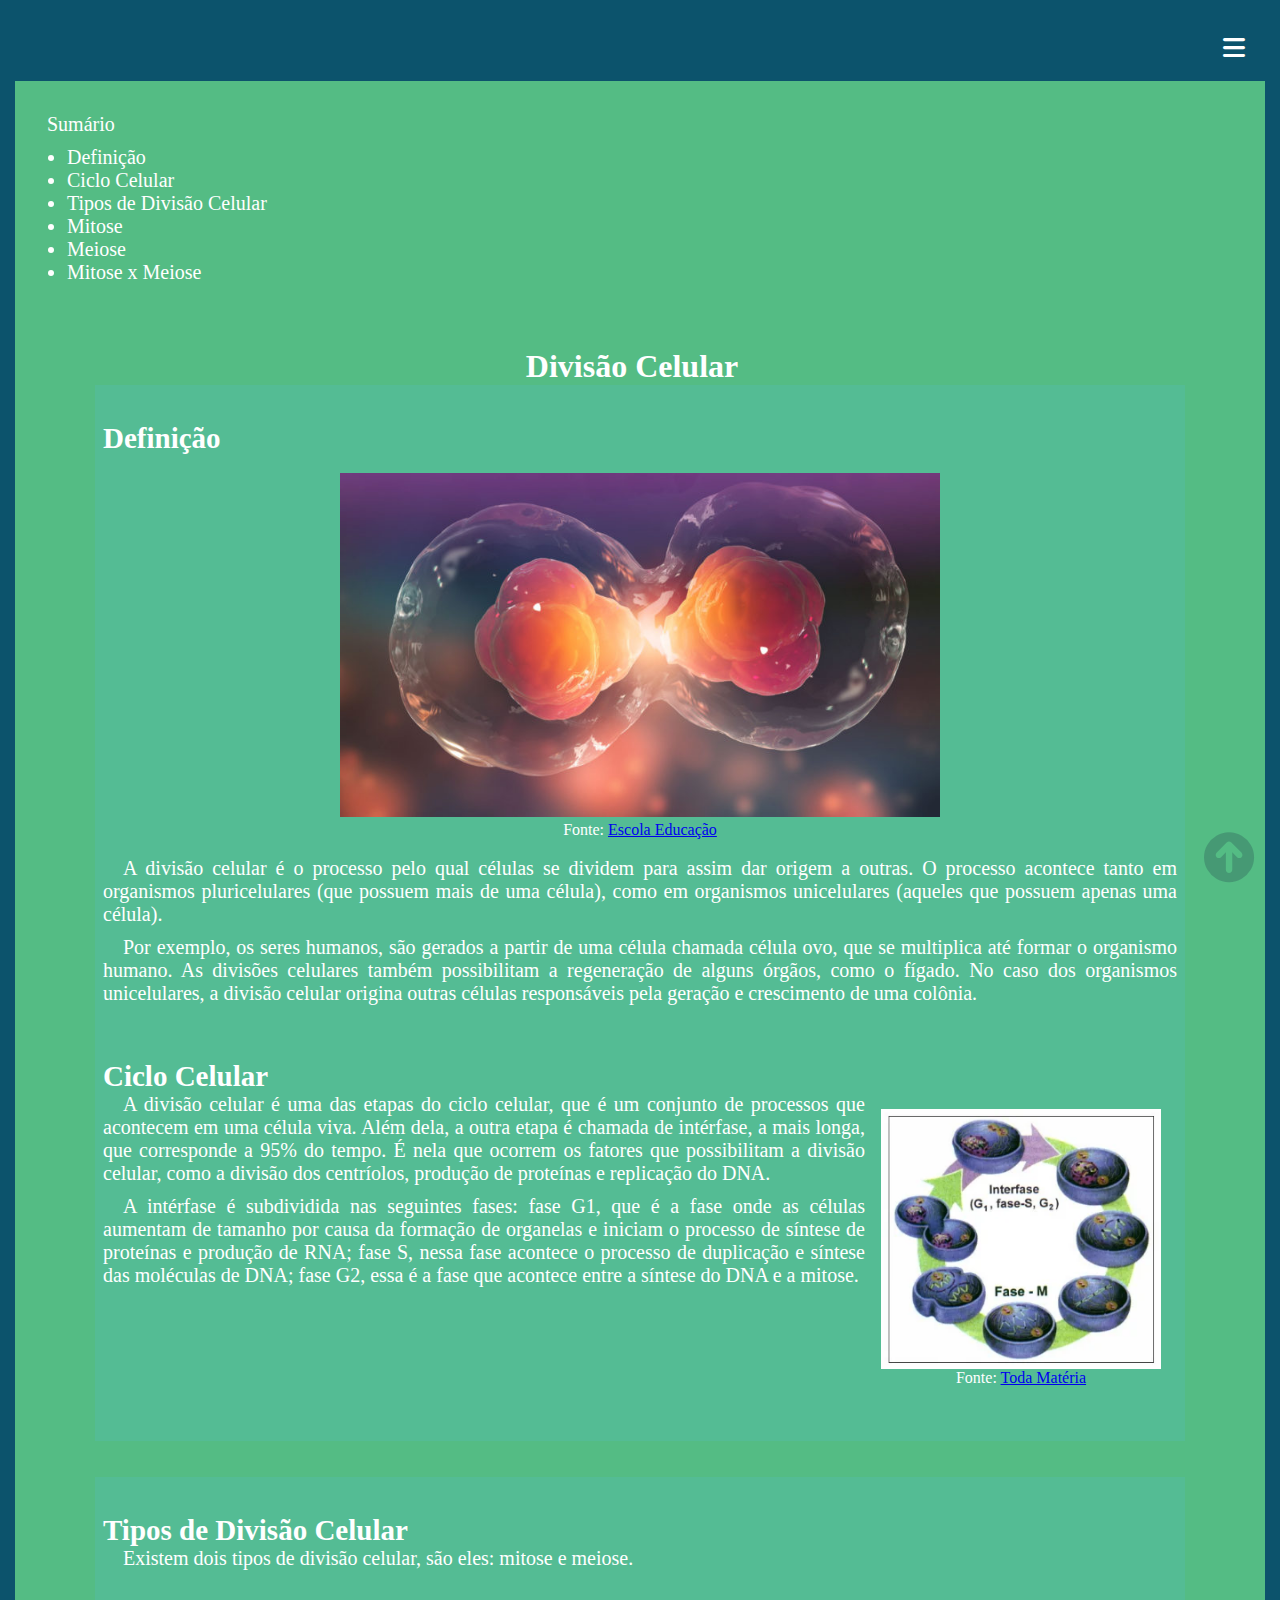
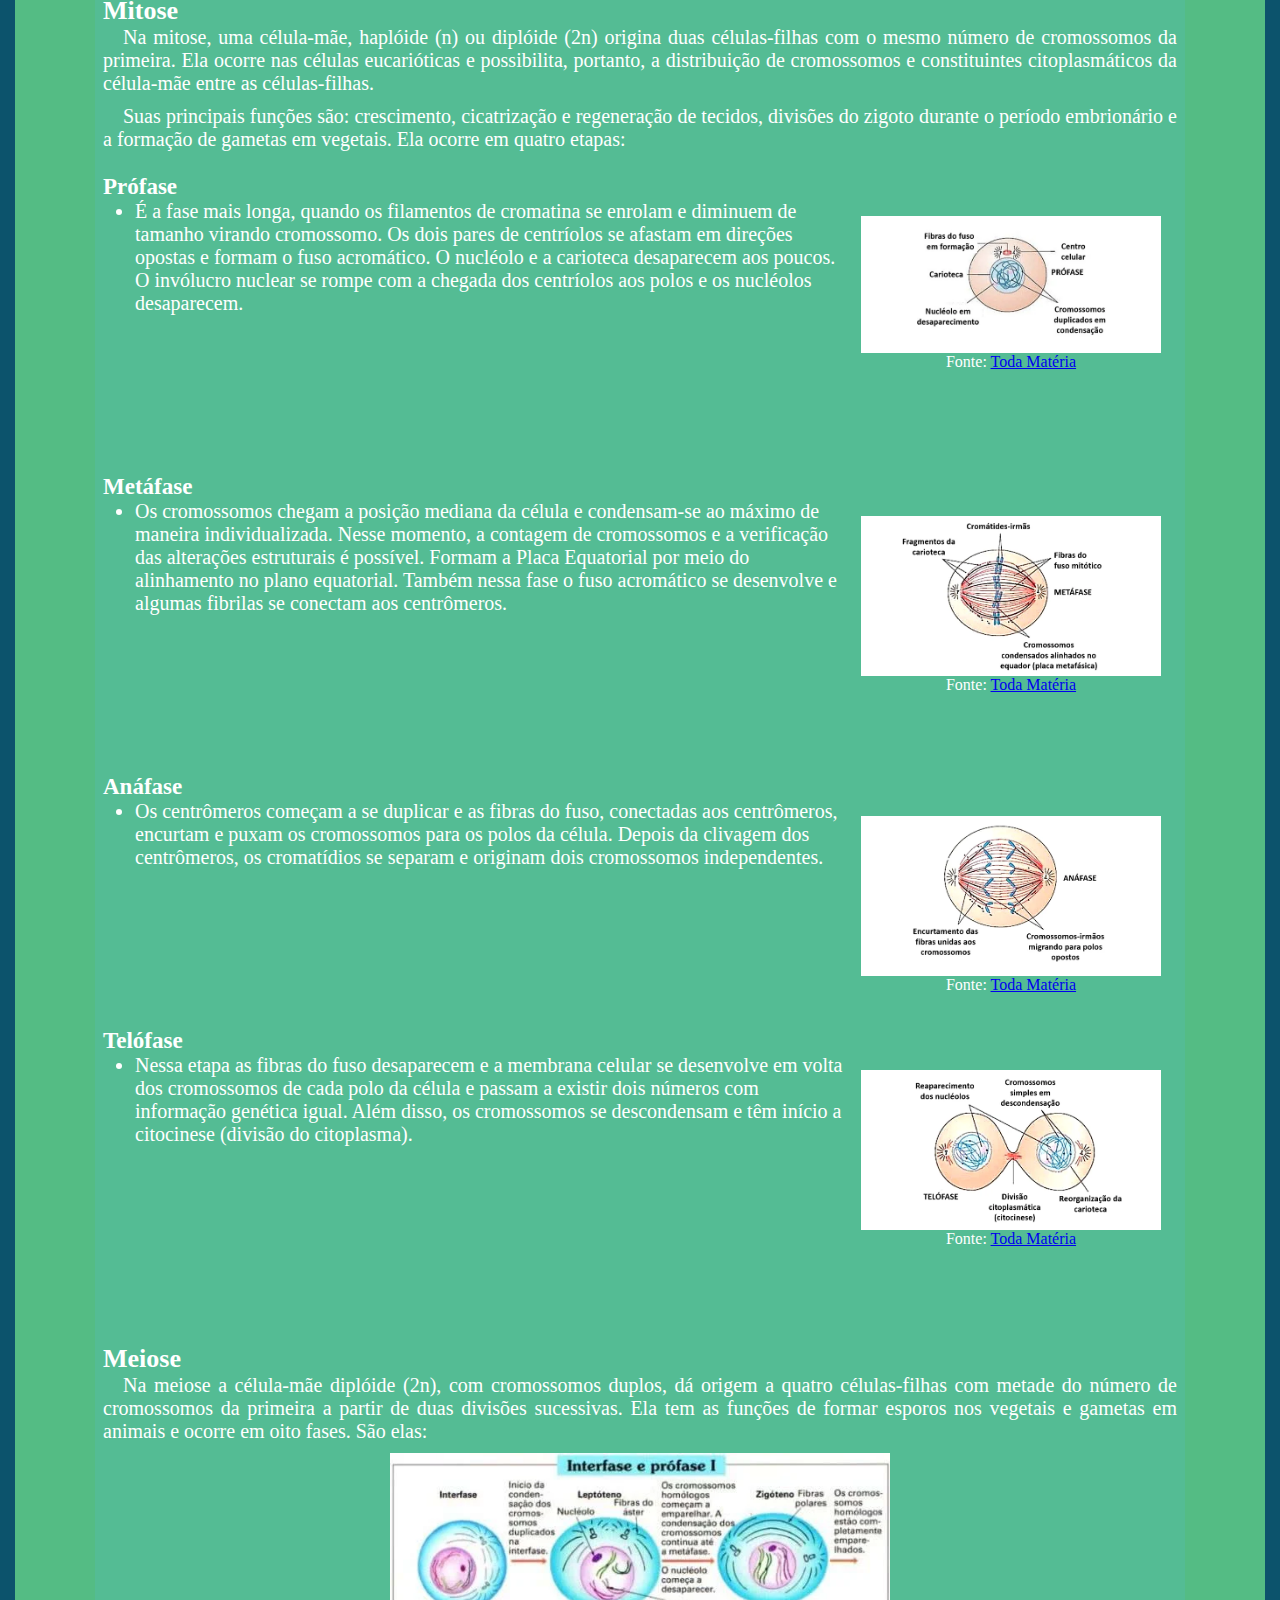
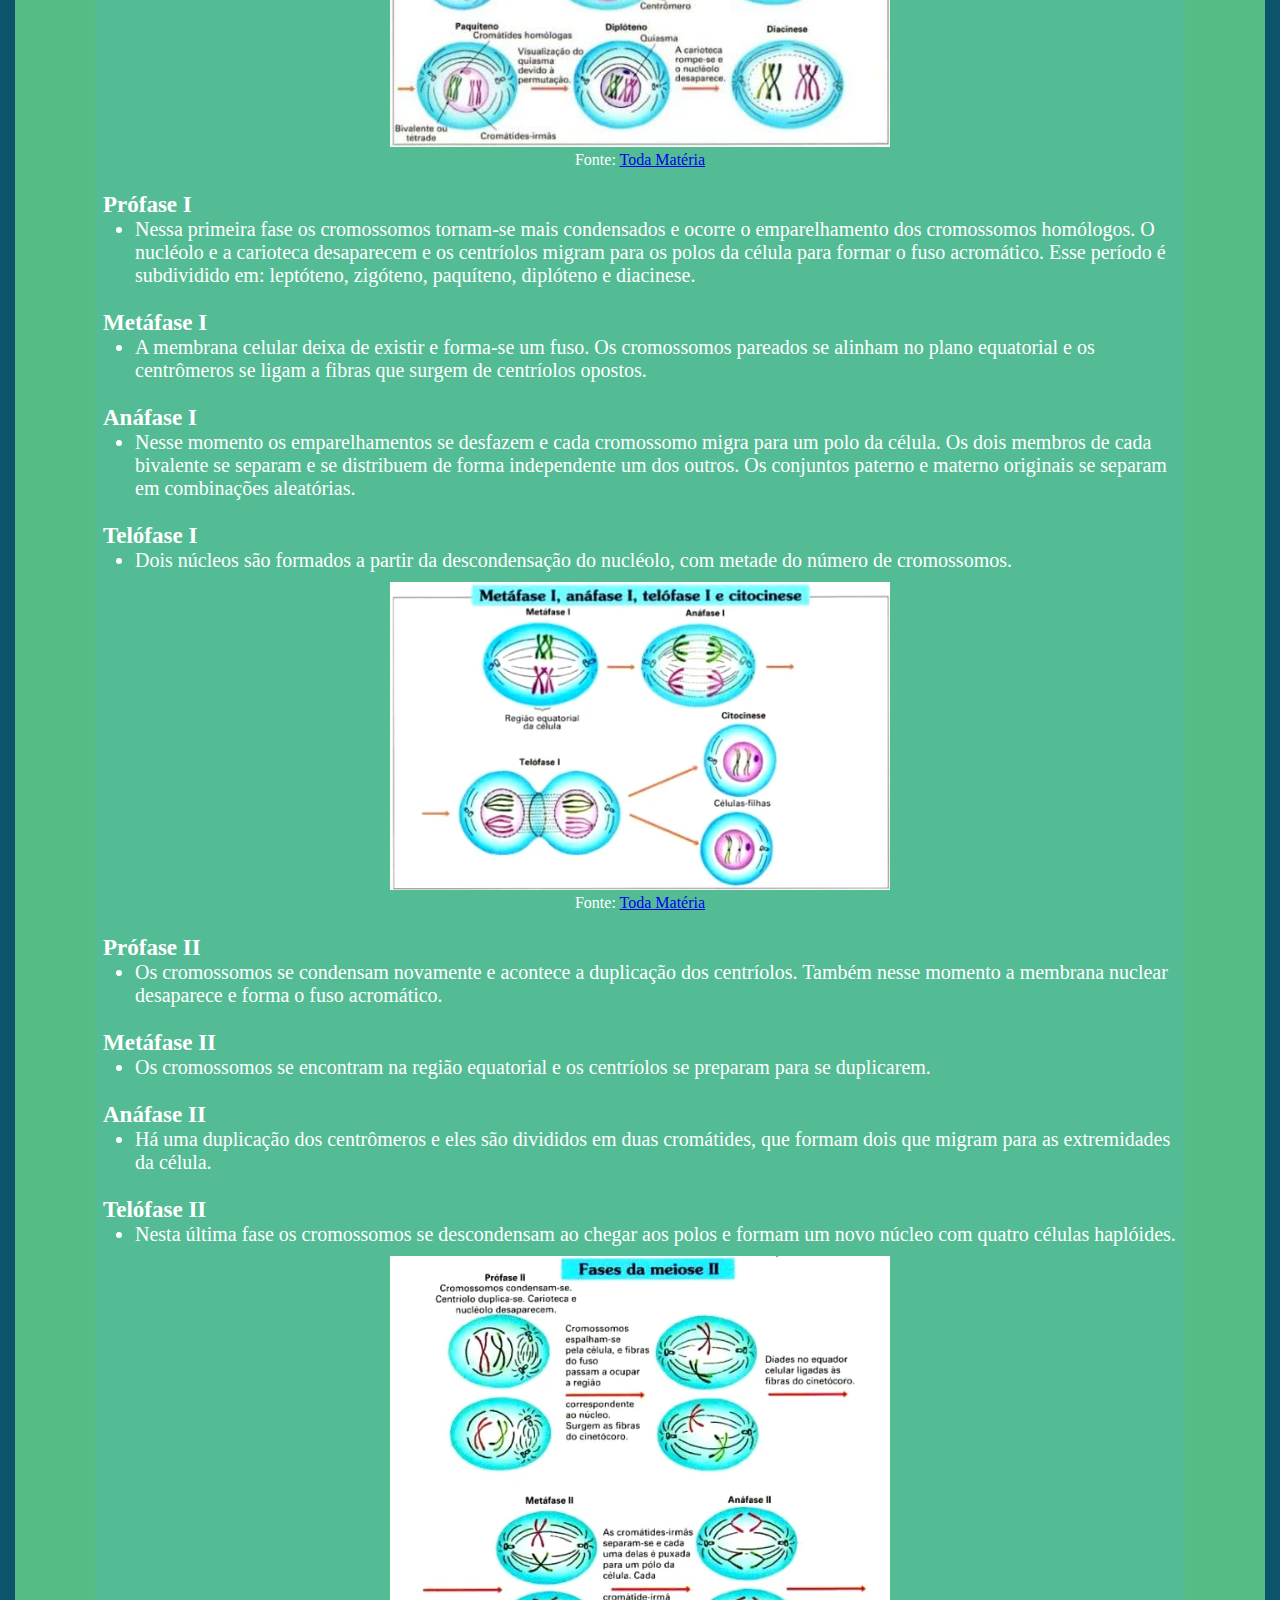
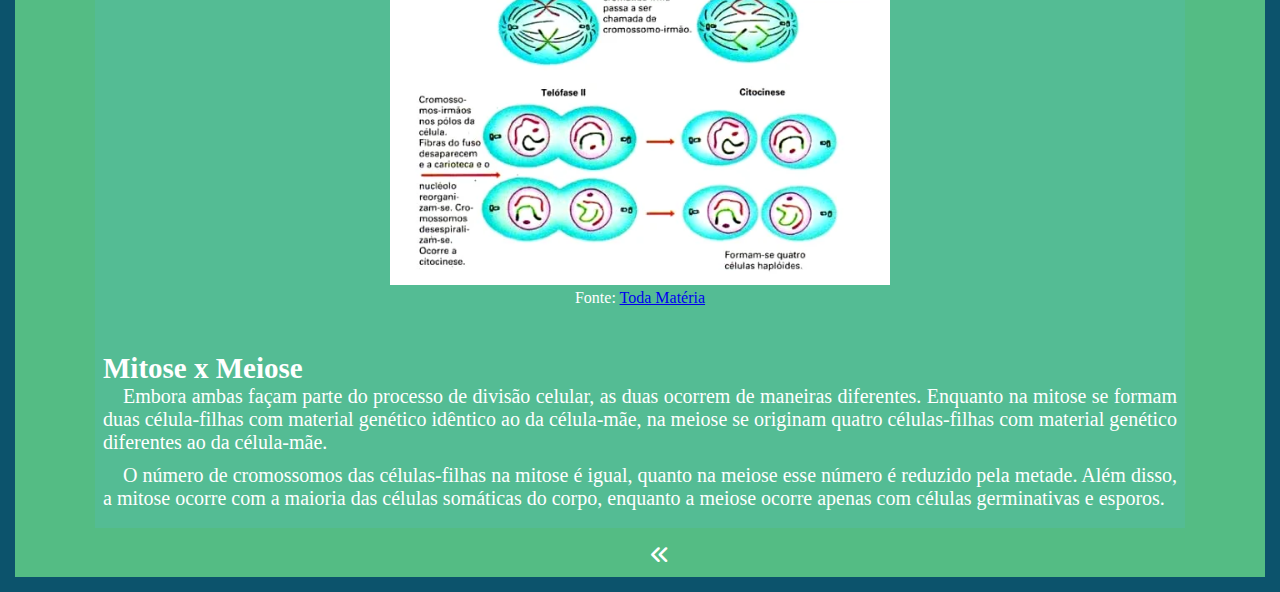
<file: divisaocelular.html>
<!DOCTYPE html>
<html lang="pt-br">
<head>
    <meta charset="UTF-8">
    <meta http-equiv="X-UA-Compatible" content="IE=edge">
    <meta name="viewport" content="width=device-width, initial-scale=1.0">
    <link rel="stylesheet" href="styles/style.css">
    <link href="fontawesome/css/all.css" rel="stylesheet">
    <link rel="icon" href="./imgs/celula-icon.jpg">
    <title>Divisão celular</title>
</head>
<body>
    <header id="top">
        <i id="open-icon" class="fa-solid fa-bars" onclick='abreMenu()'></i>
    </header>

    <div class="menu">
        <i id="close-icon" class="fa-solid fa-xmark" onclick="fechaMenu()"></i>
        <nav class="opcoes-mobile">
            <ul>
                <a href="index.html"><li>Home</li></a>
                <a href="membrana.html"><li>Membrana</li></a>
                <a href="citoplasma.html"><li>Citoplasma</li></a>
                <a href="nucleo.html"><li>Núcleo</li></a>
                <a href="divisaocelular.html"><li>Divisão Celular</li></a>
                <a href="sobre.html"><li>Sobre</li></a>
                <a href="referencias.html"><li>Referências</li></a>
            </ul>
        </nav>
    </div>

    <div class="fundo"></div>

    <div class="topicos">
        <p style="text-indent: 0%;">Sumário</p>
        <ul>
            <li><a href="#definicao">Definição</a></li>
            <li><a href="#ciclocelular">Ciclo Celular</a></li>
            <li><a href="#tiposdivisao">Tipos de Divisão Celular</a></li>
            <li><a href="#mitose">Mitose</a></li>
            <li><a href="#meiose">Meiose</a></li>
            <li><a href="#diferenca">Mitose x Meiose</a></li>
        </ul>
    </div>

    <a href="#top"><i class="fa-solid fa-circle-arrow-up" id="top-icon"></i></a>


    <section>
        
        <h1>Divisão Celular</h1>
        <div class="caixa">
            <h2 id="definicao">Definição</h2>
            <br>
            <div style="text-align: center;">
                <img src="./imgs/divisao.jpg" alt="divisão celular" style="width:600px;">
                <br>
                <span>Fonte: <a target="_blank" href="https://escolaeducacao.com.br/divisao-celular/">Escola Educação</a></span>
            </div>
            <br>
            <div>
                <p>A divisão celular é o processo pelo qual células se dividem para assim dar origem a outras. O processo acontece tanto em organismos pluricelulares (que possuem mais de uma célula), como em organismos unicelulares (aqueles que possuem apenas uma célula).</p>
                <p>Por exemplo, os seres humanos, são gerados a partir de uma célula chamada célula ovo, que se multiplica até formar o organismo humano. As divisões celulares também possibilitam a regeneração de alguns órgãos, como o fígado. No caso dos organismos unicelulares, a divisão celular origina outras células responsáveis pela geração e crescimento de uma colônia.</p>
            </div>
        </div>
        <div class="caixa" style="padding-bottom: 9em;">
            <h2 id="ciclocelular">Ciclo Celular</h2>
            <div style="text-align: center;" class="image direita">
                <img src="./imgs/ciclo-celular.jpg" alt="ciclo celular" style="width: 280px">
                <span>Fonte: <a target="_blank" href="https://www.todamateria.com.br/divisao-celular/#:~:text=A%20divis%C3%A3o%20celular%20%C3%A9%20o,estado%20fisiol%C3%B3gico%20de%20cada%20c%C3%A9lula.">Toda Matéria</a></span>
            </div>
            <p>A divisão celular é uma das etapas do ciclo celular, que é um conjunto de processos que acontecem em uma célula viva. Além dela, a outra etapa é chamada de intérfase, a mais longa, que corresponde a 95% do tempo. É nela que ocorrem os fatores que possibilitam a divisão celular, como a divisão dos centríolos, produção de proteínas e replicação do DNA.</p>
            <p>A intérfase é subdividida nas seguintes fases: fase G1, que é a fase onde as células aumentam de tamanho por causa da formação de organelas e iniciam o processo de síntese de proteínas e produção de RNA; fase S, nessa fase acontece o processo de duplicação e síntese das moléculas de DNA; fase G2, essa é a fase que acontece entre a síntese do DNA e a mitose. </p>
        </div>
        <br>
        <br>
        <div class="caixa">
            <h2 id="tiposdivisao">Tipos de Divisão Celular</h2>
            <p>Existem dois tipos de divisão celular, são eles: mitose e meiose.</p>
            <h3 id="mitose">Mitose</h3>
            <p>Na mitose, uma célula-mãe, haplóide (n) ou diplóide (2n) origina duas células-filhas com o mesmo número de cromossomos da primeira. Ela ocorre nas células eucarióticas e possibilita, portanto, a distribuição de cromossomos e constituintes citoplasmáticos da célula-mãe entre as células-filhas.</p>
            <p>Suas principais funções são: crescimento, cicatrização e regeneração de tecidos, divisões do zigoto durante o período embrionário e a formação de gametas em vegetais. Ela ocorre em quatro etapas:</p>
            <h4>Prófase</h4>
            <div style="text-align: center;" class="image direita">
                <img src="./imgs/mitose-profase.jpg" alt="Prófase" style="width: 300px">
                <span>Fonte: <a target="_blank" href="https://www.todamateria.com.br/mitose/">Toda Matéria</a></span>
            </div>
                <ul><li>É a fase mais longa, quando os filamentos de cromatina se enrolam e diminuem de tamanho virando cromossomo. Os dois pares de centríolos se afastam em direções opostas e formam o fuso acromático. O nucléolo e a carioteca desaparecem aos poucos. O invólucro nuclear se rompe com a chegada dos centríolos aos polos e os nucléolos desaparecem.</li></ul>
            <br>
            <br>
            <br>
            <br>
            <br>
            <br>
            <br>
            <h4>Metáfase</h4>
            <div style="text-align: center;" class="image direita">
                <img src="./imgs/mitose-metafase.jpg" alt="Metáfase" style="width: 300px">
                <span>Fonte: <a target="_blank" href="https://www.todamateria.com.br/mitose/">Toda Matéria</a></span>
            </div>
                <ul><li>Os cromossomos chegam a posição mediana da célula e condensam-se ao máximo de maneira individualizada. Nesse momento, a contagem de cromossomos e a verificação das alterações estruturais é possível. Formam a Placa Equatorial por meio do alinhamento no plano equatorial. Também nessa fase o fuso acromático se desenvolve e algumas fibrilas se conectam aos centrômeros.</li></ul>
            <br>
            <br>
            <br>
            <br>
            <br>
            <br>
            <br>
            <h4>Anáfase</h4>
            <div style="text-align: center;" class="image direita">
                <img src="./imgs/mitose-anafase.jpg" alt="Anáfase" style="width: 300px">
                <span>Fonte: <a target="_blank" href="https://www.todamateria.com.br/mitose/">Toda Matéria</a></span>
            </div>
                <ul><li>Os centrômeros começam a se duplicar e as fibras do fuso, conectadas aos centrômeros, encurtam e puxam os cromossomos para os polos da célula. Depois da clivagem dos centrômeros, os cromatídios se separam e originam dois cromossomos independentes.</li></ul>
            <br>
            <br>
            <br>
            <br>
            <br>
            <br>
            <br>
            <h4>Telófase</h4>
            <div style="text-align: center;" class="image direita">
                <img src="./imgs/mitose-telofase.jpg" alt="Telófase" style="width: 300px">
                <span>Fonte: <a target="_blank" href="https://www.todamateria.com.br/mitose/">Toda Matéria</a></span>
            </div>
                <ul><li>Nessa etapa as fibras do fuso desaparecem e a membrana celular se desenvolve em volta dos cromossomos de cada polo da célula e passam a existir dois números com informação genética igual. Além disso, os cromossomos se descondensam e têm início a citocinese (divisão do citoplasma).</li></ul>
            <br>
            <br>
            <br>
            <br>
            <br>
            <br>
            <br>
            <br>
            <br>
            <h3 id="meiose">Meiose</h3>
            <p>Na meiose a célula-mãe diplóide (2n), com cromossomos duplos, dá origem a quatro células-filhas com metade do número de cromossomos da primeira a partir de duas divisões sucessivas. Ela tem as funções de formar esporos nos vegetais e gametas em animais e ocorre em oito fases. São elas:</p>
            <div style="text-align: center;">
                <img src="./imgs/meiose-interfase-profase-i.jpg" alt="Meiose" style="width: 500px">
                <br>
                <span>Fonte: <a target="_blank" href="https://www.todamateria.com.br/meiose/">Toda Matéria</a></span>
            </div>
            <h4>Prófase I</h4>
                <ul><li>Nessa primeira fase os cromossomos tornam-se mais condensados e ocorre o emparelhamento dos cromossomos homólogos. O nucléolo e a carioteca desaparecem e os centríolos migram para os polos da célula para formar o fuso acromático. Esse período é subdividido em: leptóteno, zigóteno, paquíteno, diplóteno e diacinese.</li></ul>
            <h4>Metáfase I</h4>
                <ul><li>A membrana celular deixa de existir e forma-se um fuso. Os cromossomos pareados se alinham no plano equatorial e os centrômeros se ligam a fibras que surgem de centríolos opostos.</li></ul>
            <h4>Anáfase I</h4>
                <ul><li>Nesse momento os emparelhamentos se desfazem e cada cromossomo migra para um polo da célula. Os dois membros de cada bivalente se separam e se distribuem de forma independente um dos outros. Os conjuntos paterno e materno originais se separam em combinações aleatórias.</li></ul>
            <h4>Telófase I</h4>
                <ul><li>Dois núcleos são formados a partir da descondensação do nucléolo, com metade do número de cromossomos.</li></ul>
            <div style="text-align: center;">
                <img src="./imgs/meiose-i.jpg" alt="Meiose I" style="width: 500px">
                <br>
                <span>Fonte: <a target="_blank" href="https://www.todamateria.com.br/meiose/">Toda Matéria</a></span>
            </div>
            <h4>Prófase II</h4>
                <ul><li>Os cromossomos se condensam novamente e acontece a duplicação dos centríolos. Também nesse momento a membrana nuclear desaparece e forma o fuso acromático.</li></ul>
            <h4>Metáfase II</h4>
                <ul><li>Os cromossomos se encontram na região equatorial e os centríolos se preparam para se duplicarem.</li></ul>
            <h4>Anáfase II</h4>
                <ul><li>Há uma duplicação dos centrômeros e eles são divididos em duas cromátides, que formam dois que migram para as extremidades da célula.</li></ul>
            <h4>Telófase II</h4>
                <ul><li>Nesta última fase os cromossomos se descondensam ao chegar aos polos e formam um novo núcleo com quatro células haplóides.</li></ul>
            <div style="text-align: center;">
                <img src="./imgs/meiose-ii.jpg" alt="Meiose II" style="width: 500px">
                <br>
                <span>Fonte: <a target="_blank" href="https://www.todamateria.com.br/meiose/">Toda Matéria</a></span>
            </div>
        </div>
        <div class="caixa">
            <h2 id="diferenca">Mitose x Meiose</h2>
            <p>Embora ambas façam parte do processo de divisão celular, as duas ocorrem de maneiras diferentes. Enquanto na mitose se formam duas célula-filhas com material genético idêntico ao da célula-mãe, na meiose se originam quatro células-filhas com material genético diferentes ao da célula-mãe.</p>
            <p>O número de cromossomos das células-filhas na mitose é igual, quanto na meiose esse número é reduzido pela metade. Além disso, a mitose ocorre com a maioria das células somáticas do corpo, enquanto a meiose ocorre apenas com células germinativas e esporos. </p>
        </div>
    </section>

    <div class="next">
        <p><a href="nucleo.html"> <i class="fa-solid fa-angles-left"></i></a></p>
    </div>

    <script src="scripts/script.js"></script>
</body>
</file>
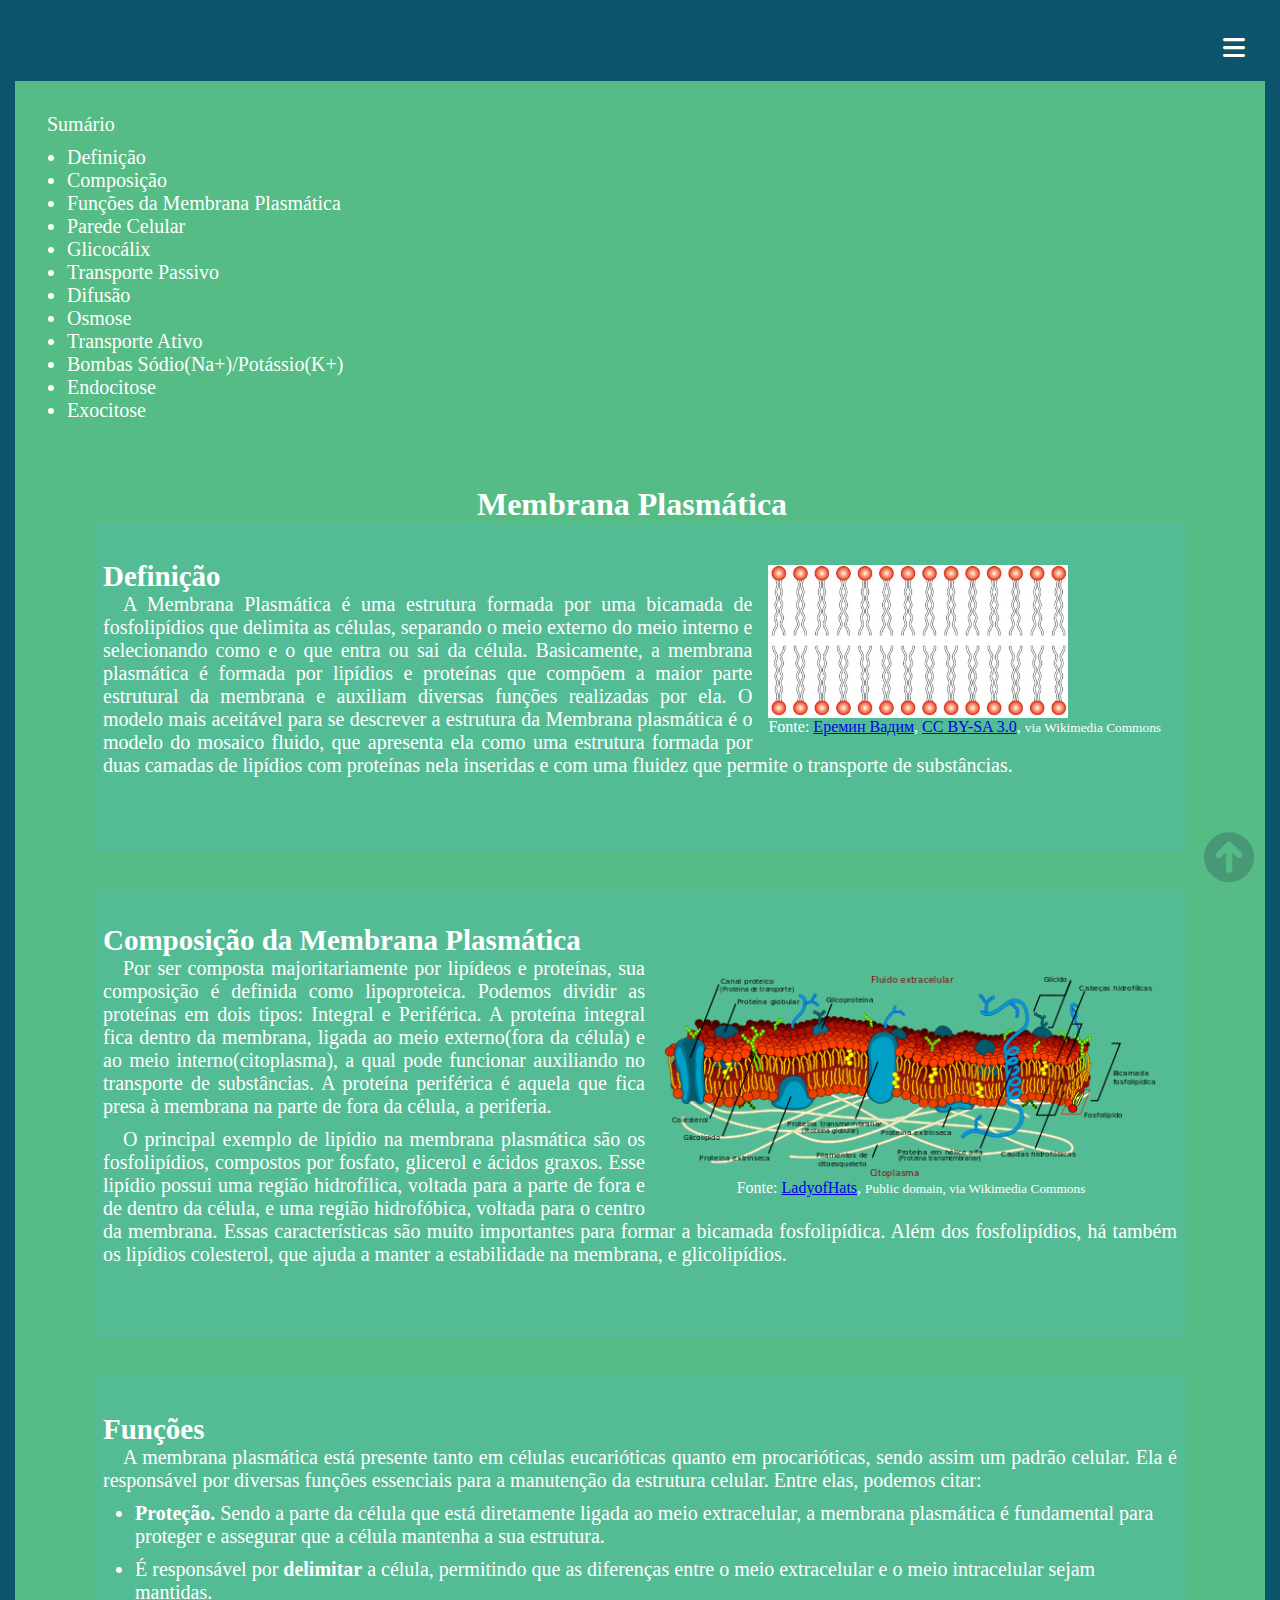
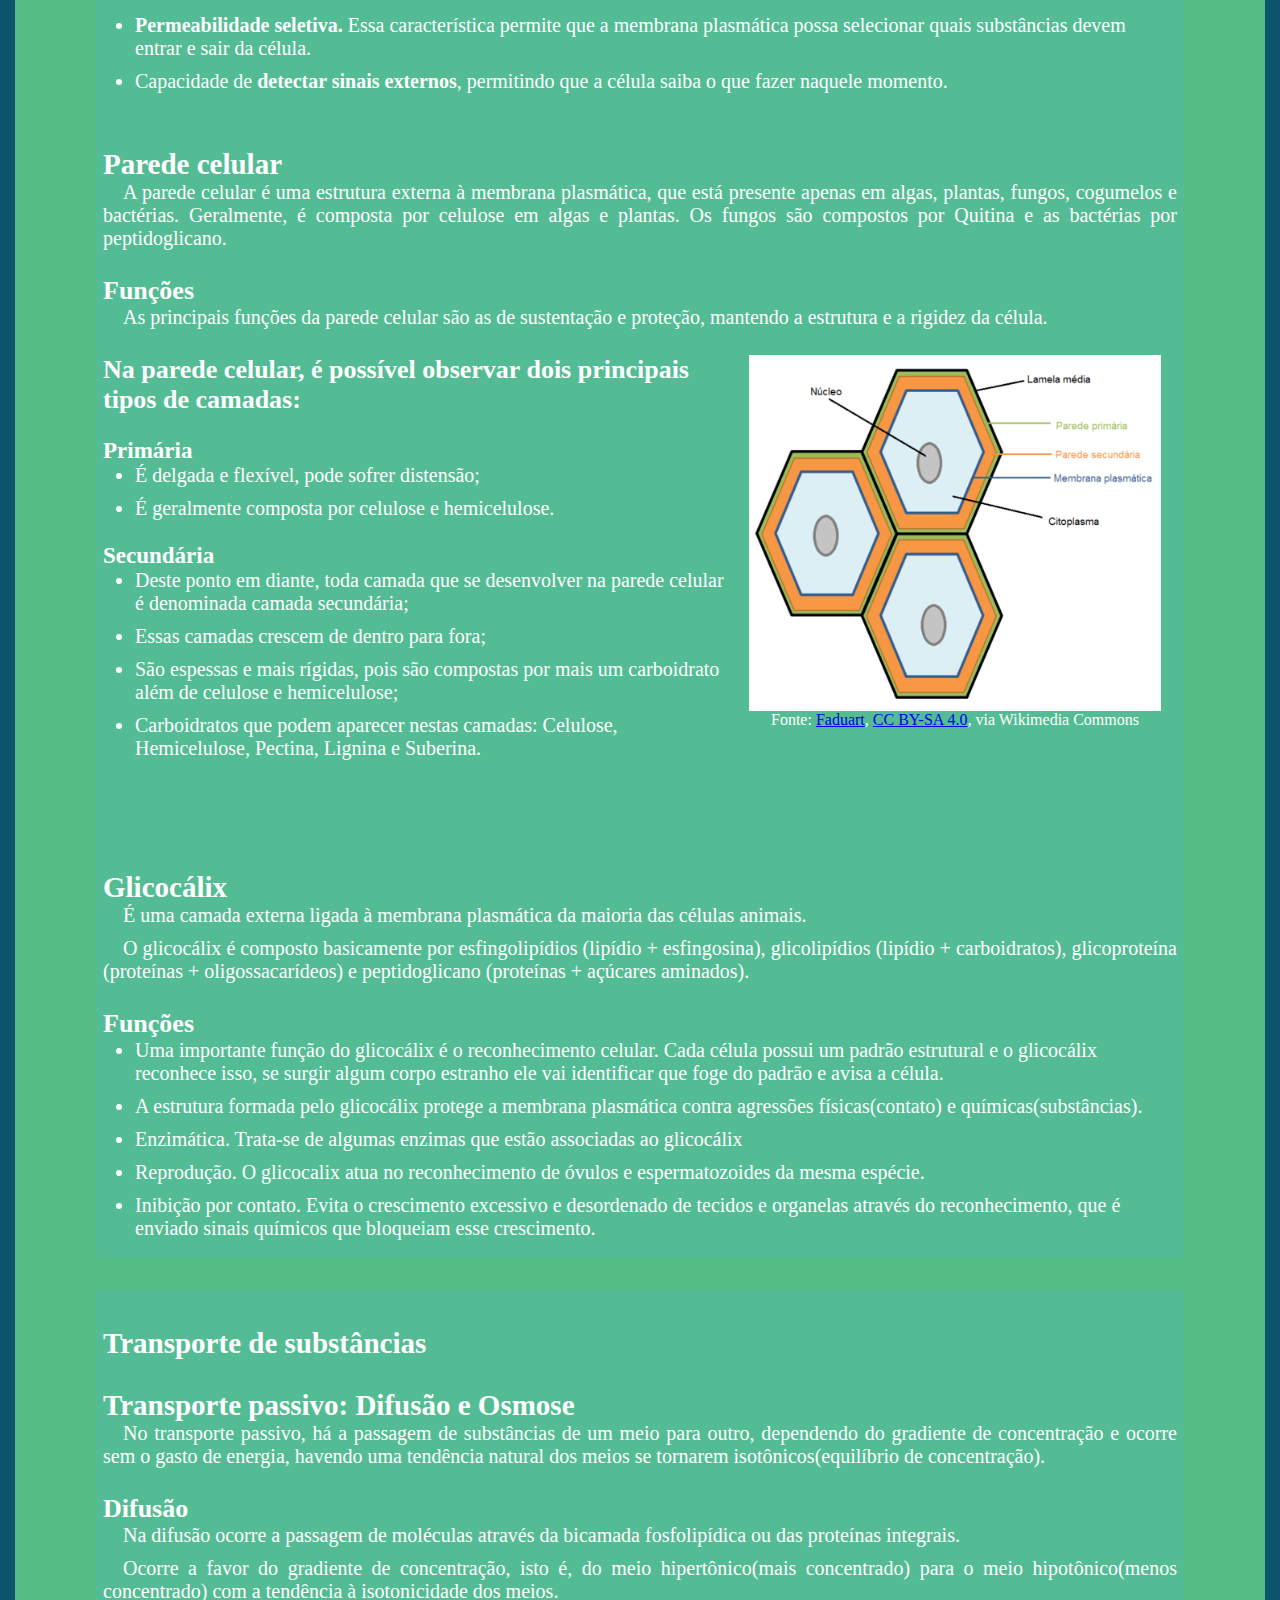
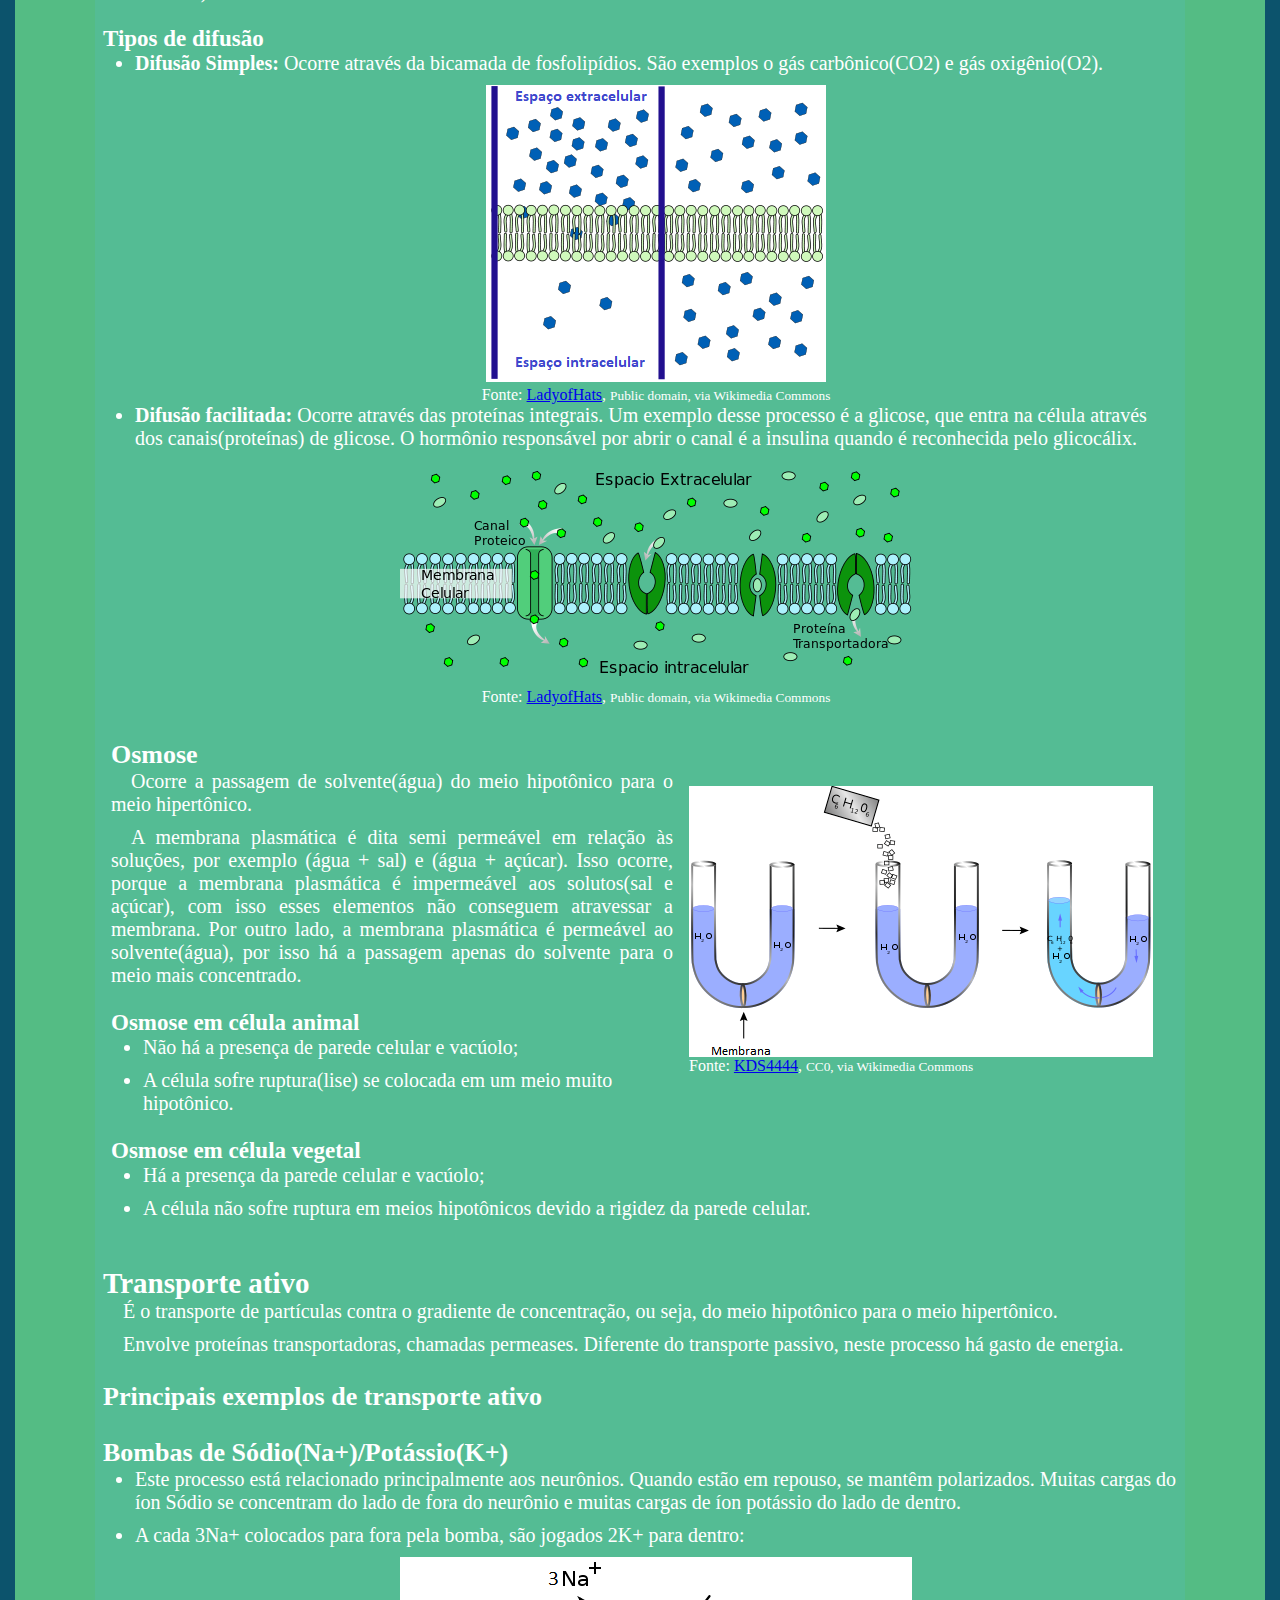
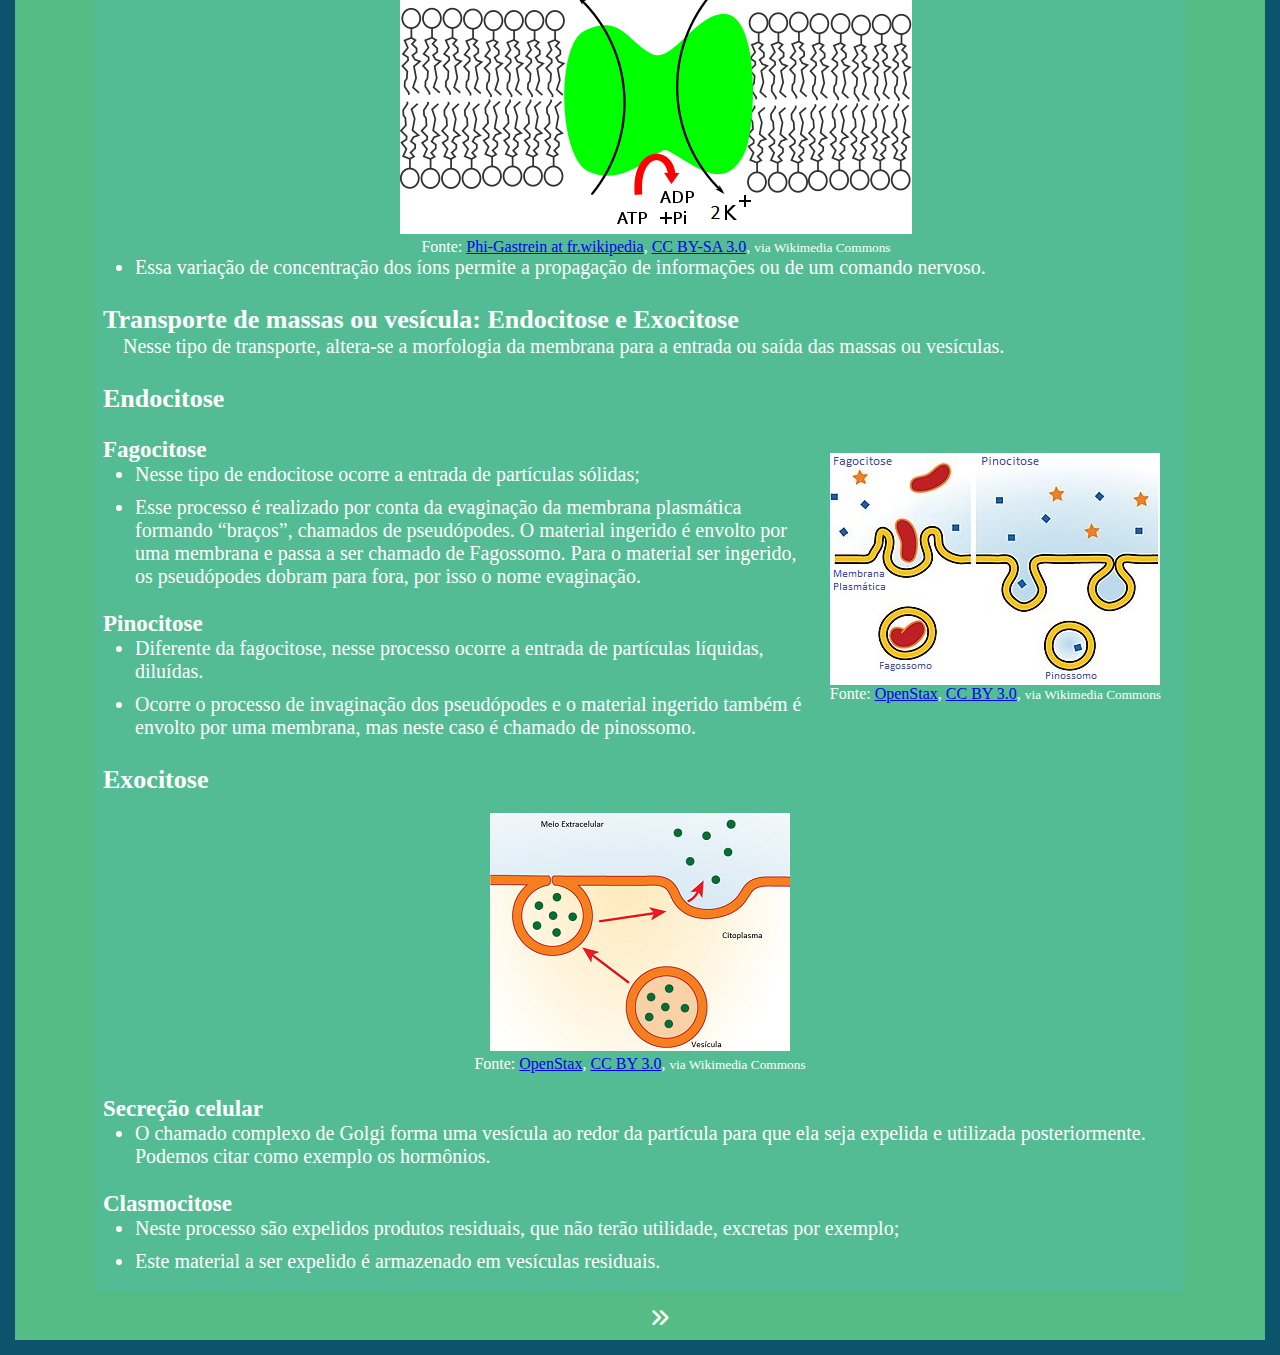
<file: membrana.html>
<!DOCTYPE html>
<html lang="pt-br">
<head>
    <meta charset="UTF-8">
    <meta http-equiv="X-UA-Compatible" content="IE=edge">
    <meta name="viewport" content="width=device-width, initial-scale=1.0">
    <link rel="stylesheet" href="styles/style.css">
    <link href="fontawesome/css/all.css" rel="stylesheet">
    <link rel="icon" href="./imgs/celula-icon.jpg">
    <title>Membrana Plasmática</title>
</head>
<body>
    <header id="top">
        <i id="open-icon" class="fa-solid fa-bars" onclick='abreMenu()'></i>
    </header>

    <div class="menu">
        <i id="close-icon" class="fa-solid fa-xmark" onclick="fechaMenu()"></i>
        <nav class="opcoes-mobile">
            <ul>
                <a href="index.html"><li>Home</li></a>
                <a href="membrana.html"><li>Membrana</li></a>
                <a href="citoplasma.html"><li>Citoplasma</li></a>
                <a href="nucleo.html"><li>Núcleo</li></a>
                <a href="divisaocelular.html"><li>Divisão Celular</li></a>
                <a href="sobre.html"><li>Sobre</li></a>
                <a href="referencias.html"><li>Referências</li></a>
            </ul>
        </nav>
    </div>

    <div class="fundo"></div>
    <div class="fundo"></div>

    <div class="topicos">
        <p style="text-indent: 0%;">Sumário</p>
        <ul>
            <li><a href="#definicao">Definição</a></li>
            <li><a href="#composicao">Composição</a></li>
            <li><a href="#funcoes">Funções da Membrana Plasmática</a></li>
            <li><a href="#parede-celular">Parede Celular</a></li>
            <li><a href="#glicocalix">Glicocálix</a></li>
            <li><a href="#transp-passivo">Transporte Passivo</a></li>
            <li><a href="#difusao">Difusão</a></li>
            <li><a href="#osmose">Osmose</a></li>
            <li><a href="#transp-ativo">Transporte Ativo</a></li>
            <li><a href="#bombas-nak">Bombas Sódio(Na+)/Potássio(K+)</a></li>
            <li><a href="#endocitose">Endocitose</a></li>
            <li><a href="#exocitose">Exocitose</a></li>
        </ul>
    </div>

    <a href="#top"><i class="fa-solid fa-circle-arrow-up" id="top-icon"></i></a>
    <section class="membrana">
        <h1>Membrana Plasmática</h1>
        <div class="caixa" style="padding-bottom: 4em;" class="image-texto">
            <div class="image direita" style="text-align: center;">
                <br>
                <img src="./imgs/Bilayer.jpg" alt="bicamada fosfolipidica" id="bilayer" style="width: 300px;">
                <span>Fonte: <a href="https://commons.wikimedia.org/wiki/File:Bilayer_scheme_2.jpg" target="_blank">Еремин Вадим</a>, <a href="https://creativecommons.org/licenses/by-sa/3.0" target="_blank">CC BY-SA 3.0</a>, <small>via Wikimedia Commons</small></span>
            </div>
            <h2 id="definicao">Definição</h2>
            <div id="def">
                <p>A Membrana Plasmática é uma estrutura formada por uma bicamada de fosfolipídios que delimita as células, separando o meio externo do meio interno e selecionando como e o que entra ou sai da célula. Basicamente, a membrana plasmática é formada por lipídios e proteínas que compõem a maior parte estrutural da membrana e auxiliam diversas funções realizadas por ela. O modelo mais aceitável para se descrever a estrutura da Membrana plasmática é o modelo do mosaico fluido, que apresenta ela como uma estrutura formada por duas camadas de lipídios com proteínas nela inseridas e com uma fluidez que permite o transporte de substâncias.</p>
            </div>
        </div>
            <br>
            <br>
        <div class="caixa" style="padding-bottom: 4em;" class="topico">
            <h2 id="composicao">Composição da Membrana Plasmática</h2>
            <div  class="image" style="text-align: center;">
                <img src="./imgs/mp.png" alt="membrana plasmática" id="mp" style="width: 500px;">
                <span>Fonte: <a href="https://commons.wikimedia.org/wiki/File:Cell_membrane_detailed_diagram_pt.svg" target="_blank">LadyofHats</a>, <small>Public domain, via Wikimedia Commons</small></span>
            </div>
            <p>Por ser composta majoritariamente por lipídeos e proteínas, sua composição é definida como lipoproteica. Podemos dividir as proteínas em dois tipos: Integral  e Periférica. A proteína integral fica dentro da membrana, ligada ao meio externo(fora da célula) e ao meio interno(citoplasma), a qual pode funcionar auxiliando no transporte de substâncias. A proteína periférica é aquela que fica presa à membrana na parte de fora da célula, a periferia. </p>
            <p>O principal exemplo de lipídio na membrana plasmática são os fosfolipídios, compostos por fosfato, glicerol e ácidos graxos. Esse lipídio possui uma região hidrofílica, voltada para a parte de fora e de dentro da célula, e uma região hidrofóbica, voltada para o centro da membrana. Essas características são muito importantes para formar a bicamada fosfolipídica. Além dos fosfolipídios, há também os lipídios colesterol, que ajuda a manter a estabilidade na membrana, e glicolipídios.</p>            
        </div>
            <br>
            <br>
        <div class ="caixa" class="topico">
            <h2 id="funcoes">Funções</h2>
            <p>A membrana plasmática está presente tanto em células eucarióticas quanto em procarióticas, sendo assim um padrão celular. Ela é responsável por diversas funções essenciais para a manutenção da estrutura celular. Entre elas, podemos citar:</p>
            <ul class="lista-funcao">
                <li><strong>Proteção.</strong> Sendo a parte da célula que está diretamente ligada ao meio extracelular, a membrana plasmática é fundamental para proteger e assegurar que a célula mantenha a sua estrutura.</li>
                <li>É responsável por <strong>delimitar</strong> a célula, permitindo que as diferenças entre o meio extracelular e o meio intracelular sejam mantidas.</li>
                <li><strong>Permeabilidade seletiva.</strong> Essa característica permite que a membrana plasmática possa selecionar quais substâncias devem entrar e sair da célula.</li>
                <li>Capacidade de <strong>detectar sinais externos</strong>, permitindo que a célula saiba o que fazer naquele momento.</li>
            </ul>            
        </div>

        <div class="caixa" style="padding-bottom: 4em;" class="topico parede">
            <h2 id="parede-celular">Parede celular</h2>
            <p>A parede celular é uma estrutura externa à membrana plasmática, que está presente apenas em algas, plantas, fungos, cogumelos e bactérias. Geralmente, é composta por celulose em algas e plantas. Os fungos são compostos por Quitina e as bactérias por peptidoglicano.</p>
            <h3>Funções</h3>
            <p>As principais funções da parede celular são as de sustentação e proteção, mantendo a estrutura e a rigidez da célula.</p>
            <div style="text-align: center;" class="image">
                <img src="./imgs/Parede_celular.png" alt="parede celular" style="width: 412px;">
                <span>Fonte: <a href="https://commons.wikimedia.org/wiki/File:Parede_celular_vegetal.png" target="_blank">Faduart</a>, <a href="https://creativecommons.org/licenses/by-sa/4.0" target="_blank">CC BY-SA 4.0</a>, via Wikimedia Commons</span>
            </div>
            <h3>Na parede celular, é possível observar dois principais tipos de camadas:</h3>
            <div class="image-texto">
                <div>
                    <h4>Primária</h4>
                    <ul>
                        <li>É delgada e flexível, pode sofrer distensão;</li>
                        <li>É geralmente composta por celulose e hemicelulose.</li>
                    </ul>
                    <h4>Secundária</h4>
                    <ul>
                        <li>Deste ponto em diante, toda camada que se desenvolver na parede celular é denominada camada secundária;</li>
                        <li>Essas camadas crescem de dentro para fora;</li>
                        <li>São espessas e mais rígidas, pois são compostas por mais um carboidrato além de celulose e hemicelulose;</li>
                        <li>Carboidratos que podem aparecer nestas camadas: Celulose, Hemicelulose, Pectina, Lignina e Suberina.</li>
                    </ul>
                </div>
            </div>
        </div>

        <div class="caixa" class="topico">
            <h2 id="glicocalix">Glicocálix</h2>
            <p>É uma camada externa ligada à membrana plasmática da maioria das células animais.</p>
            <p>O glicocálix é composto basicamente por esfingolipídios (lipídio + esfingosina), glicolipídios (lipídio + carboidratos), glicoproteína (proteínas + oligossacarídeos) e peptidoglicano (proteínas + açúcares aminados).</p>
            <h3>Funções</h3>
            <ul>
                <li>Uma importante função do glicocálix é o reconhecimento celular. Cada célula possui um padrão estrutural e o glicocálix reconhece isso, se surgir algum corpo estranho ele vai identificar que foge do padrão e avisa a célula.</li>
                <li>A estrutura formada pelo glicocálix protege a membrana plasmática contra agressões físicas(contato) e químicas(substâncias).</li>
                <li>Enzimática. Trata-se de algumas enzimas que estão associadas ao glicocálix</li>
                <li>Reprodução. O glicocalix atua no reconhecimento de óvulos e espermatozoides da mesma espécie.</li>
                <li>Inibição por contato. Evita o crescimento excessivo e desordenado de tecidos e organelas através do reconhecimento, que é enviado sinais químicos que bloqueiam esse crescimento.</li>
            </ul>
        </div>
    </section>

    <section class="transp">
        <div class="caixa" class="topico">
            <h2>Transporte de substâncias</h2>
            <div class="transp-passivo">
                <h2 id="transp-passivo">Transporte passivo: Difusão e Osmose</h2>
                <p>No transporte passivo, há a passagem de substâncias de um meio para outro, dependendo do gradiente de concentração e ocorre sem o gasto de energia, havendo uma tendência natural dos meios se tornarem isotônicos(equilíbrio de concentração).</p>
                <div class="difusao">
                    <h3 id="difusao">Difusão</h3>
                    <p>Na difusão ocorre a passagem de moléculas através da bicamada fosfolipídica ou das proteínas integrais.</p>
                    <p>Ocorre a favor do gradiente de concentração, isto é, do meio hipertônico(mais concentrado) para o meio hipotônico(menos concentrado) com a tendência à isotonicidade dos meios.</p>
                    <h4>Tipos de difusão</h4>
                    <ul>
                        <li><b>Difusão Simples:</b> Ocorre através da bicamada de fosfolipídios. São exemplos o gás carbônico(CO2) e gás oxigênio(O2).</li>
                            <div style="text-align: center;">
                                <img src="./imgs/dfsimples.png" alt="dfsimples">
                                <br>
                                <span>Fonte: <a href="https://commons.wikimedia.org/wiki/File:Scheme_simple_diffusion_in_cell_membrane-fr.svg" target="_blank">LadyofHats</a>, <small>Public domain, via Wikimedia Commons</small></span>
                            </div>
                        <li><b>Difusão facilitada:</b> Ocorre através das proteínas integrais. Um exemplo desse processo é a glicose, que entra na célula através dos canais(proteínas) de glicose. O hormônio responsável por abrir o canal é a insulina quando é reconhecida pelo glicocálix.</li>
                            <div style="text-align: center;">
                                <img src="./imgs/dffacilitada.png" alt="dffacilitada">
                                <br>
                                <span>Fonte: <a href="https://commons.wikimedia.org/wiki/File:Scheme_facilitated_diffusion_in_cell_membrane-es.svg" target="_blank">LadyofHats</a>, <small>Public domain, via Wikimedia Commons</small></span>
                            </div>
                    </ul>
                </div>

                <div class="caixa" class="osmose">
                    <h3 id="osmose">Osmose</h3>
                    <div class="image-texto">
                        <div class="image">
                            <img src="./imgs/Osmosis.png" alt="Osmose">
                            <span>Fonte: <a href="https://commons.wikimedia.org/wiki/File:Osmosis_diagram.svg" target="_blank">KDS4444</a>, <small>CC0, via Wikimedia Commons</small>
                        </div>
                        <div>
                            <p>Ocorre a passagem de solvente(água) do meio hipotônico para o meio hipertônico.</p>
                    <p>A membrana plasmática é dita semi permeável em relação às soluções, por exemplo (água + sal) e (água + açúcar). Isso ocorre, porque a membrana plasmática é impermeável aos solutos(sal e açúcar), com isso esses elementos não conseguem atravessar a membrana. Por outro lado, a membrana plasmática é permeável ao solvente(água), por isso há a passagem apenas do solvente para  o meio mais concentrado.</p>
                        </div>
                    </div>
                    <h4>Osmose em célula animal</h4>
                    <ul>
                        <li>Não há  a presença de parede celular e vacúolo;</li>
                        <li>A célula sofre ruptura(lise) se colocada em um meio muito hipotônico.</li>
                    </ul>
                    <h4>Osmose em célula vegetal</h4>
                    <ul>
                        <li>Há a presença da parede celular e vacúolo;</li>
                        <li>A célula não sofre ruptura em meios hipotônicos devido a rigidez da parede celular.</li>
                    </ul>
                </div>
            </div>

            <div class="transp-ativo">
                <h2 id="transp-ativo">Transporte ativo</h2>
                <p>É o transporte de partículas contra o gradiente de concentração, ou seja, do meio hipotônico para o meio hipertônico.</p>
                <p>Envolve proteínas transportadoras, chamadas permeases. Diferente do transporte passivo, neste processo há gasto de energia.</p>
                <h3>Principais exemplos de transporte ativo</h3>

                <h3 id="bombas-nak">Bombas de Sódio(Na+)/Potássio(K+)</h3>
                <div class="image-texto">
                    <div>
                        <ul>
                            <li>Este processo está relacionado principalmente aos neurônios. Quando estão em repouso, se mantêm polarizados. Muitas cargas do íon Sódio se concentram do lado de fora do neurônio e muitas cargas de íon potássio do lado de dentro.</li>
                            <li>A cada 3Na+ colocados para fora pela bomba, são jogados 2K+ para dentro:</li>
                            <div style="text-align: center;">
                                <img src="./imgs/Sodium-potassium.png" alt="bombas NaK">
                                <br>
                                <span>Fonte: <a href="https://commons.wikimedia.org/wiki/File:Sodium-potassium_pump.svg" target="_blank">Phi-Gastrein at fr.wikipedia</a>, <a href="http://creativecommons.org/licenses/by-sa/3.0/" target="_blank">CC BY-SA 3.0</a>, <small>via Wikimedia Commons</small></span>
                            </div>
                            <li>Essa variação de concentração dos íons permite a propagação de informações ou de um comando nervoso.</li>
                        </ul>
                    </div>
                </div>

                <div class="transp-massa">
                    <h3>Transporte de massas ou vesícula: Endocitose e Exocitose</h3>
                    <p>Nesse tipo de transporte, altera-se a morfologia da membrana para a entrada ou saída das massas ou vesículas.</p>
                    <h3 id="endocitose">Endocitose</h3>
                    <div class="image-texto">
                        <div class="image">
                            <img src="./imgs/Endocytosis.jpg" alt="Endocitose">
                            <span>Fonte: <a href="https://commons.wikimedia.org/wiki/File:0309_Three_Forms_of_Endocytosis_cleaned.jpg" target="_blank">OpenStax</a>, <a href="https://creativecommons.org/licenses/by/3.0" target="_blank">CC BY 3.0</a>, <small>via Wikimedia Commons</small></span>
                        </div>
                        <div>
                            <h4>Fagocitose</h4>
                            <ul>
                                <li>Nesse tipo de endocitose ocorre a entrada de partículas sólidas;</li>
                                <li>Esse processo é realizado por conta da evaginação da membrana plasmática formando “braços”, chamados de pseudópodes. O material ingerido é envolto por uma membrana e passa a ser chamado de Fagossomo. Para o material ser ingerido, os pseudópodes dobram para fora, por isso o nome evaginação.</li>
                            </ul>
                            <h4>Pinocitose</h4>
                            <ul>
                                <li>Diferente da fagocitose, nesse processo ocorre a entrada de partículas líquidas, diluídas.</li>
                                <li>Ocorre o processo de invaginação dos pseudópodes e o material ingerido também é envolto por uma membrana, mas neste caso é chamado de pinossomo.</li>
                            </ul>
                        </div>
                    </div>

                    <h3 id="exocitose">Exocitose</h3>
                    <br>
                    <div style="text-align: center;">
                        <img src="./imgs/Exocytosis.png" alt="Exocitose">
                        <br>
                        <span>Fonte: <a href="https://commons.wikimedia.org/wiki/File:0310_Exocytosis_cleaned.png" target="_blank">OpenStax</a>, <a href="https://creativecommons.org/licenses/by/3.0" target="_blank">CC BY 3.0</a>, <small>via Wikimedia Commons</small></span>
                    </div>        
                        <h4>Secreção celular</h4>
                            <ul>
                                <li>O chamado complexo de Golgi forma uma vesícula ao redor da partícula para que ela seja expelida e utilizada posteriormente. Podemos citar como exemplo os hormônios.</li>
                            </ul>
                        <h4>Clasmocitose</h4>
                            <ul>
                                <li>Neste processo são expelidos produtos residuais, que não terão utilidade, excretas por exemplo;</li>
                                <li>Este material a ser expelido é armazenado em vesículas residuais.</li>
                            </ul>                
                </div>
            </div>
        </div>
    </section>

    <div class="next">
        <p><a href="citoplasma.html"><i class="fa-solid fa-angles-right"></i></a></p>
    </div>

    <script src="scripts/script.js"></script>
</body>
</html>
</file>
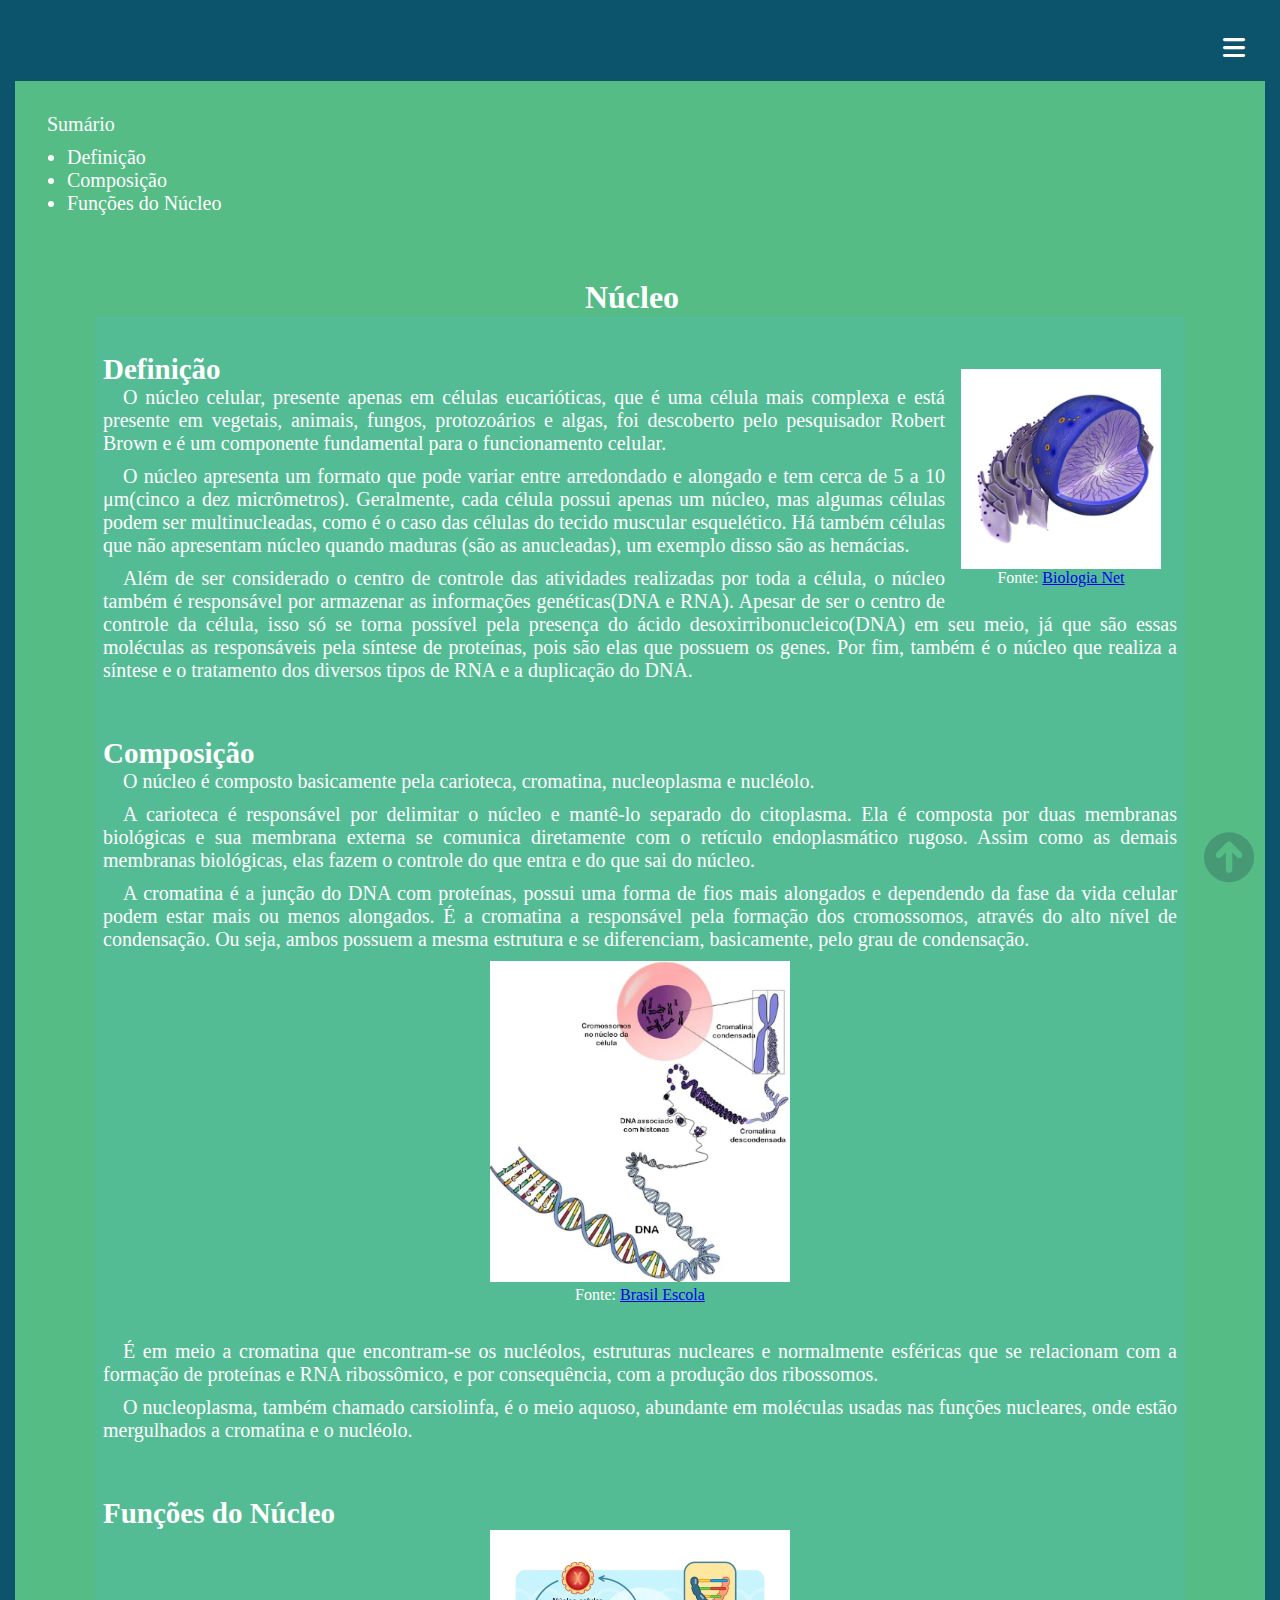
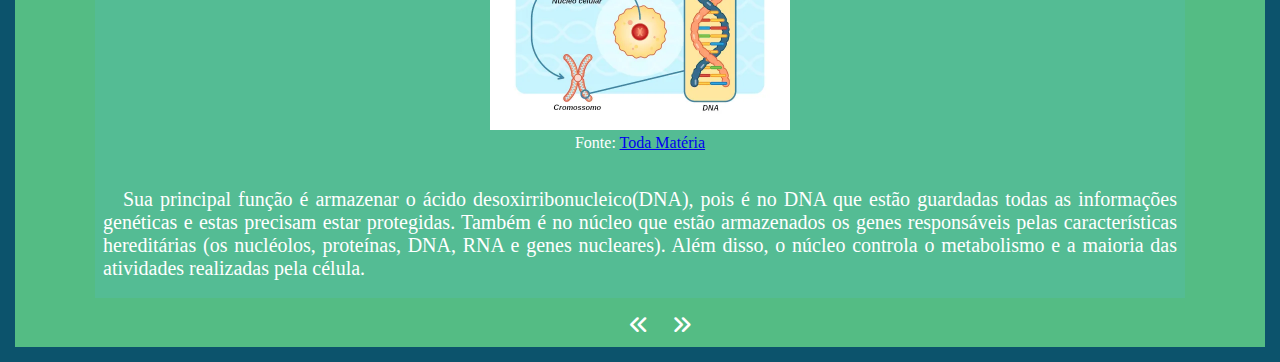
<file: nucleo.html>
<!DOCTYPE html>
<html lang="pt-br">
<head>
    <meta charset="UTF-8">
    <meta http-equiv="X-UA-Compatible" content="IE=edge">
    <meta name="viewport" content="width=device-width, initial-scale=1.0">
    <link type="text/css" rel="stylesheet" href="styles/style.css">
    <link href="fontawesome/css/all.css" rel="stylesheet">
    <link rel="icon" href="./imgs/celula-icon.jpg">
    <title>Núcleo</title>
</head>
<body>
    <header id="top">
        <i id="open-icon" class="fa-solid fa-bars" onclick='abreMenu()'></i>
    </header>
    
    <div class="menu">
        <i id="close-icon" class="fa-solid fa-xmark" onclick="fechaMenu()"></i>
        <nav class="opcoes-mobile">
            <ul>
                <a href="index.html"><li>Home</li></a>
                <a href="membrana.html"><li>Membrana</li></a>
                <a href="citoplasma.html"><li>Citoplasma</li></a>
                <a href="nucleo.html"><li>Núcleo</li></a>
                <a href="divisaocelular.html"><li>Divisão Celular</li></a>
                <a href="sobre.html"><li>Sobre</li></a>
                <a href="referencias.html"><li>Referências</li></a>
            </ul>
        </nav>
    </div>

    <div class="fundo"></div>

    <div class="topicos">
        <p style="text-indent: 0%;">Sumário</p>
        <ul>
            <li><a href="#definicao">Definição</a></li>
            <li><a href="#composicao">Composição</a></li>
            <li><a href="#funcoes">Funções do Núcleo</a></li>
        </ul>
    </div>
    <a href="#top"><i class="fa-solid fa-circle-arrow-up" id="top-icon"></i></a>

    <section>
        <h1 id="definicao">Núcleo</h1>
        <div class="caixa">
            <div  class="topico image-texto">
                <div style="text-align: center;" class="image direita">
                    <img src="./imgs/nucleo-geral.png" width="200px" alt="núcleo" id="nucleo">
                    <span>Fonte: <a href="https://www.biologianet.com/biologia-celular/nucleo-celular.htm" target="_blank">Biologia Net</a></span>
                </div>
                <h2>Definição</h2>
                <p>O núcleo celular, presente apenas em células eucarióticas, que é uma célula mais complexa e está presente em vegetais, animais, fungos, protozoários e algas, foi descoberto pelo pesquisador Robert Brown e é um componente fundamental para o funcionamento celular.</p>
                <p>O núcleo apresenta um formato que pode variar entre arredondado e alongado e tem cerca de 5 a 10  μm(cinco a dez micrômetros). Geralmente, cada célula possui apenas um núcleo, mas algumas células podem ser multinucleadas, como é o caso das células do tecido muscular esquelético. Há também células que não apresentam núcleo quando maduras (são as anucleadas), um exemplo disso são as hemácias.</p>
                <p>Além de ser considerado o centro de controle das atividades realizadas por toda a célula, o núcleo também é responsável por armazenar as informações genéticas(DNA e RNA). Apesar de ser o centro de controle da célula, isso só se torna possível pela presença do ácido desoxirribonucleico(DNA) em seu meio, já que são essas moléculas as responsáveis pela síntese de proteínas, pois são elas que possuem os genes. Por fim, também é o núcleo que realiza a síntese e o tratamento dos diversos tipos de RNA e a duplicação do DNA.</p>
            </div>
        </div>
        <div class="caixa">
            <h2 id="composicao">Composição</h2>
            <p>O núcleo é composto basicamente pela carioteca, cromatina, nucleoplasma e nucléolo.</p>
            <p>A carioteca é responsável por delimitar o núcleo e mantê-lo separado do citoplasma. Ela é composta por duas membranas biológicas e sua membrana externa se comunica diretamente com o retículo endoplasmático rugoso. Assim como as demais membranas biológicas, elas fazem o controle do que entra e do que sai do núcleo.</p>
            <p>A cromatina é a junção do DNA com proteínas, possui uma forma de fios mais alongados e dependendo da fase da vida celular podem estar mais ou menos alongados. É a cromatina a responsável pela formação dos cromossomos, através do alto nível de condensação. Ou seja, ambos possuem a mesma estrutura e se diferenciam, basicamente, pelo grau de condensação.</p>
            <div style="text-align: center;">
                <img src="./imgs/cromatina.png" style="width: 300px;" alt="cromatina" id="cromatina">
                <br>
                <span>Fonte: <a href="https://www.todamateria.com.br/cromossomos/#:~:text=A%20cromatina%20%C3%A9%20formada%20por,que%20pode%20realizar%20a%20transcri%C3%A7%C3%A3o." target="_blank">Brasil Escola</a></span>
            </div>
            <br>
            <br>
            <p>É em meio a cromatina que encontram-se os nucléolos, estruturas nucleares e normalmente esféricas que se relacionam com a formação de proteínas e RNA ribossômico, e por consequência, com a produção dos ribossomos.</p>
            <p>O nucleoplasma, também chamado carsiolinfa, é o meio aquoso, abundante em moléculas usadas nas funções nucleares, onde estão mergulhados a cromatina e o nucléolo.</p>
        </div>
        <div class="caixa">
            <h2 id="funcoes">Funções do Núcleo</h2>
            <div style="text-align: center;">
                <img src="./imgs/funcao.png" alt="função do núcleo" width="300px">
                <br>
                <span>Fonte: <a href="https://brasilescola.uol.com.br/biologia/nucleo-das-celulas.htm" target="_blank">Toda Matéria</a></span>
            </div>
            <br>
            <br>
            <p>Sua principal função é armazenar o ácido desoxirribonucleico(DNA), pois é no DNA que estão guardadas todas as informações genéticas e estas precisam estar protegidas. Também é no núcleo que estão armazenados os genes responsáveis pelas características hereditárias (os nucléolos, proteínas, DNA, RNA e genes nucleares). Além disso, o núcleo controla o metabolismo e a maioria das atividades realizadas pela célula.</p>
        </div>
    </section>

    <div class="next">
        <p><a href="citoplasma.html"> <i class="fa-solid fa-angles-left"></i></a> <a href="divisaocelular.html"> <i class="fa-solid fa-angles-right"></i></a></p>
    </div>

    <script src="scripts/script.js"></script>
</body>
</html>
</file>
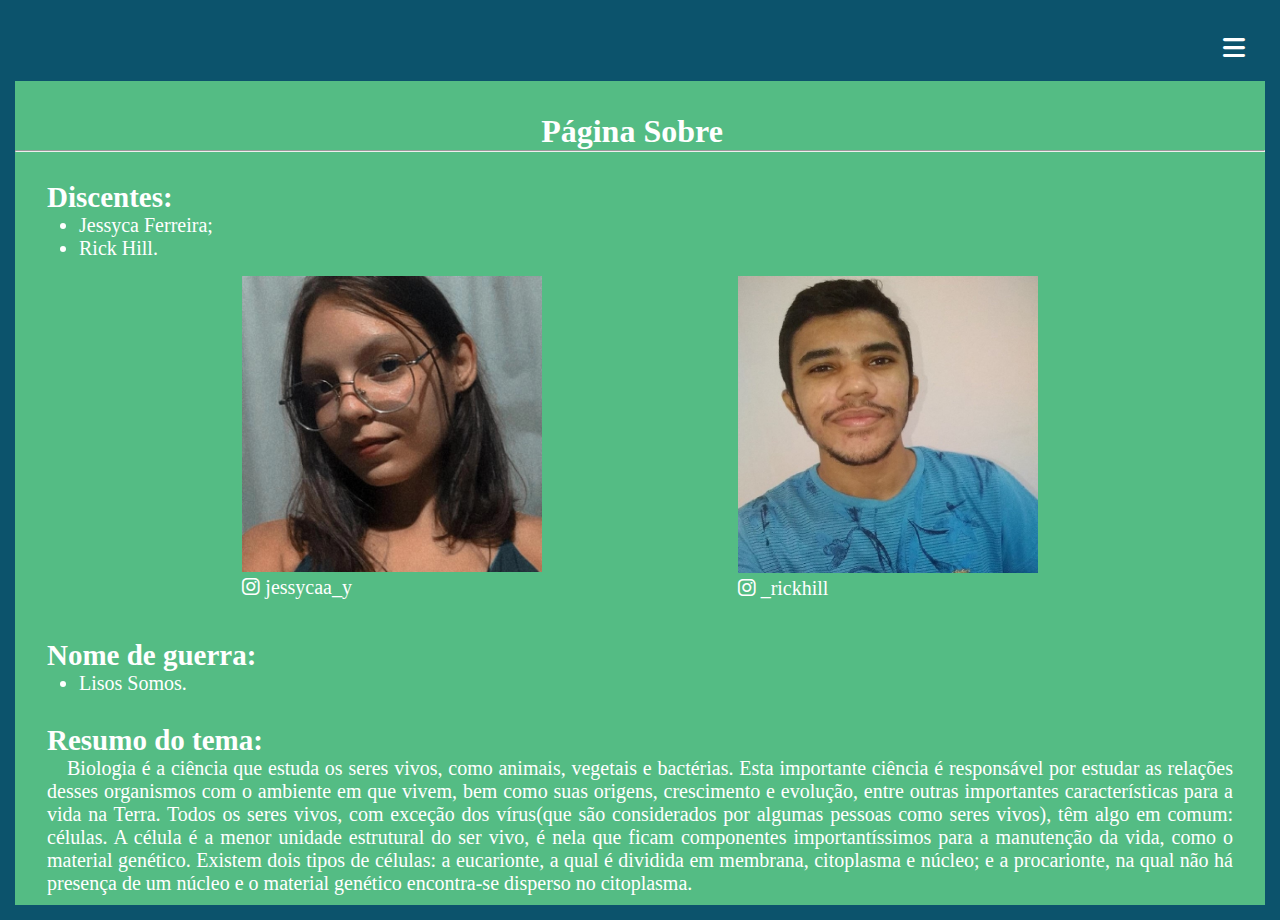
<file: sobre.html>
<!DOCTYPE html>
<html lang="pt-br">
<head>
    <meta charset="UTF-8">
    <meta http-equiv="X-UA-Compatible" content="IE=edge">
    <meta name="viewport" content="width=device-width, initial-scale=1.0">
    <link type="text/css" rel="stylesheet" href="styles/style.css">
    <link href="fontawesome/css/all.css" rel="stylesheet">
    <link rel="icon" href="./imgs/celula-icon.jpg">
    <title>Página Sobre</title>
</head>
<body>
    <header id="top">
        <i id="open-icon" class="fa-solid fa-bars" onclick='abreMenu()'></i>
    </header>
    
    <div class="menu">
        <i id="close-icon" class="fa-solid fa-xmark" onclick="fechaMenu()"></i>
        <nav class="opcoes-mobile">
            <ul>
                <a href="index.html"><li>Home</li></a>
                <a href="membrana.html"><li>Membrana</li></a>
                <a href="citoplasma.html"><li>Citoplasma</li></a>
                <a href="nucleo.html"><li>Núcleo</li></a>
                <a href="divisaocelular.html"><li>Divisão Celular</li></a>
                <a href="sobre.html"><li>Sobre</li></a>
                <a href="referencias.html"><li>Referências</li></a>
            </ul>
        </nav>
    </div>

    <div class="fundo"></div>
    <!---<a href="#top"><i class="fa-solid fa-circle-arrow-up" id="top-icon"></i></a>--->

    <h1 id="titulo">Página Sobre</h1>
    <hr>
    <div class="info">
        <h2>Discentes:</h2>
        <ul>
            <li>Jessyca Ferreira;</li>
            <li>Rick Hill.</li>
        </ul>

        <div class="pessoas">
            <div class="ps-img">
                <img src="./imgs/jessyca.png" alt="Jessyca">
                <a href="https://www.instagram.com/jessycaa_y/" target="_blank"><p style="text-indent: 0;"><i class="fa-brands fa-instagram"></i> jessycaa_y</a></p>
            </div>
            <div class="ps-img">
                <img src="./imgs/rick.jpg" alt="Rick">
                <a href="https://www.instagram.com/_rickhill/" target="_blank"><p style="text-indent: 0;"><i class="fa-brands fa-instagram"></i> _rickhill</a></p>
            </div>
        </div>
    
        <h2>Nome de guerra:</h2>
        <ul>
            <li>Lisos Somos.</li>
        </ul>
    </div>

    <div class="resumo">
        <h2>Resumo do tema:</h2>
        <p>Biologia é a ciência que estuda os seres vivos, como animais, vegetais e bactérias. Esta importante ciência é responsável por estudar as relações desses organismos com o ambiente em que vivem, bem como suas origens, crescimento e evolução, entre outras importantes características para a vida na Terra. Todos os seres vivos, com exceção dos vírus(que são considerados por algumas pessoas como seres vivos), têm algo em comum: células. A célula é a menor unidade estrutural do ser vivo, é nela que ficam componentes importantíssimos para a manutenção da vida, como o material genético. Existem dois tipos de células: a eucarionte, a qual é dividida em membrana, citoplasma e núcleo; e a procarionte, na qual não há presença de um núcleo e o material genético encontra-se disperso no citoplasma.</p>        
    </div>

    <script src="scripts/script.js"></script>
</body>

</html>
</file>
<file: styles/style.css>
*{
    padding: 0;
    margin: 0;
    box-sizing: border-box;
}

body{
    color:#fff;
    border: solid 15px #0c536c;
    background-color: #54bc84;
    font-family: 'Times New Roman', Cambria, Georgia, Cochin, Times, serif;;
    transition: 1s;
}

header{
    background-color: #0c536c;
    padding: 20px;
    text-align: right;
}

/*PÁGINA INICIAL E QUIZ*/

div.quiz{
    padding: 1em;
}

div.quiz h3{
    margin: 2em 0 ;
}

div.quiz #quiz-btn{
    padding: 1em;
    color: #fff;
    background-color: #0c536c;
    border: none;
    cursor: pointer;
    margin-bottom: 2em;
    margin-left: 2em;
}

div.quiz #quiz-btn:hover{
    opacity: .9;
}

#quiz-h2{
    color: #0d0f36;
    text-align: center;
    font-size: 30px;
}
#form h3{
    font-size: 25px;
    color: #0c536c;
}
#form {
    padding: 1em 5em;
    background-color: #54bc84;
    color: #fff;
    font-family: 'Times New Roman', Cambria, Georgia, Cochin, Times, serif;
    border: 2px solid #0d0f36;
    display: none;
    transition: .5s;
}
#form li{
    list-style: none;
    font-size: 20px;
    padding: .5em;
    display: block;
    color: #0d0f36;
    
}

#form ul {
    vertical-align: middle;
}

input[type="radio"]{
    cursor: pointer;
}

#btn, #refazer{
    padding: 1em;
    font-size: 15px;
    background-color: #0d0f36;
    color: #fff;
    border: none;
    cursor: pointer;
}

#btn:hover, #refazer:hover{
    opacity: .9;
}

div.botoes{
    display: flex;
    justify-content:space-around;
    margin-top: 2em;
}

#invalido{
    background-color: rgb(255, 0, 0);
    padding: 2em;
    margin: 20px 0;
    font-size: 20px;
    display: none;
}

#invalido p{
    text-align: center;
}

#result{
    font-size: 20px;
    padding: 2em;
    background-color: #059b9b;
    display: none;
    text-align: center;
    color: #fff;
}

/*FIM - PÁGINA INICIAL E QUIZ*/

/*PÁGINA SOBRE*/

#titulo{
    text-align: center;
}

div.pessoas{
    margin-top: 1em;
    display: flex;
    justify-content:space-evenly;
}

div.pessoas div.ps-img a{
    text-decoration: none;
    color: #fff;
}

div.pessoas div.ps-img a:hover{
    text-decoration: overline;
}

div.pessoas img{
    width: 300px;
}

div.info, div.resumo{
    padding-left: 2em;
    padding-right: 2em;
}

div.info ul{
    padding-left: 2em;
}

/*---MENU---*/
div.menu a{
    text-decoration: none;
    color: #fff;
}

#open-icon{
    color: #fff;
    cursor: pointer;
    font-size: 25px;
}

#close-icon {
    cursor: pointer; 
    color: #fff;
    position: absolute;
    right: 25px;
    top: 25px;
    font-size: 25px;
}

div.menu {
    height: 100%;
    width: 0;
    position: fixed;
    z-index: 1;
    top: 0;
    right: 0;
    background-color: #54bc84;
    overflow-x: hidden;
    transition: 1s;
    padding-top: 60px;
}

div.menu li{
    list-style: none;
    color: #fff;
    background-color: #54bc84;
    border-radius: none;
    padding: 1em;
    width: 100%;
    text-align: center;
    font-size: 20px;
    display: block;
}

div.menu li:hover{
    background-color: #54bc94;
    cursor: pointer;
}
/*---MENU - FIM---*/

.fundo{
    width: 100%;
    height: 100vh;
    position: fixed;
    top: 0;
    display: none;
    transition: .5s;
    transition-duration: .5s;
}

/*---ICONE DE VOLTAR PARA O TOPO DA PÁGINA---*/
#top-icon{
    color: rgba(13, 15, 54, .2);
    cursor: pointer;
    position: fixed;
    right: 2%;
    bottom: 2%;
    font-size: 50px;
    transition: .5s;
}
#top-icon:hover{
    color: rgb(13, 15, 54);
}
/*---ICONE DE VOLTAR PARA O TOPO DA PÁGINA - FIM---*/

/*---ESTILIZAÇÃO DO SUMÁRIO---*/
.topicos{
    background-color: #54bc84;
    margin: 1em 0 0 1em;
    color: #fff;
    width: 450px;
    padding: 1em;
}

.topicos a{
    text-decoration: none;
    color: #fff;
}

.topicos a:hover{
    text-decoration: underline;
}

.topicos li{
    margin-left: 1em;
}
/*---ESTILIZAÇÃO DO SUMÁRIO - FIM---*/


/*---MANIPULAÇÃO DE IMAGENS---*/

div.image{
    margin: 1em;
    float: right;
}

div.image img{
    display: block;
}

#bilayer{
    width: 400px;
}

#mp{
    width: 512px;
    margin-left: auto;
    margin-right: auto;
}
/*---FIM - MANIPULAÇÃO DE IMAGENS---*/


/*---CORPO DAS PÁGINAS---*/

.caixa{
    background-color: #54bc94;
    padding: .5em;
}

section {

    padding: 1em 5em;
    font-size: 16px;
}

section ul{
    margin-left: 2em;
}

section li{
    margin-bottom: .5em;
}
div.centriolos img{
    width: 300px;
}

div.centriolos{
    padding-bottom: 5em;
}

div.next p{
    text-align: center;
}

div.next a{
    text-decoration: none;
    color: #fff;
}

div.next i:hover{
    text-decoration: underline;
}

div.quiz div.next{
    margin: 2em;
}

div.quiz div.next p{
    font-size: 30px;
    background-color: #059b9b;
}

div.quiz div.next p:hover{
    opacity: .8;
}
/*---FIM - CORPO DAS PÁGINAS---*/

/*REFERÊNCIAS*/

div.links{
    padding: 2em;
}

div.links ul{
    padding-left: 1em;
}

div.links li{
    list-style: none;
    margin-bottom: 2em;
}

div.links a{
    text-decoration: none;
    color: #fff;
    font-size: 30px;
}

div.links a:hover{
    text-decoration: underline;
}

/*FIM - REFERÊNCIAS*/


/*---DEFINIÇÃO DE TAMANHO DAS LETRAS---*/
h1, h2, h3, h4, h5{
    margin: 1em .5em 0 0;
}

h1{
    text-align: center;
    font-size: 32px;
}

h2{
    font-size: 29px;
}

h3{
    font-size: 26px;
}

h4{
    font-size: 23px;
}

h5{
    font-size: 20px;
}

body li{
    font-size: 20px;
}

p{
    text-align: justify;
    text-indent: 1em;
    margin-bottom: .5em;
    font-size: 20px;
}
/*---FIM - DEFINIÇÃO DE TAMANHO DAS LETRAS---*/

@media screen and (max-width: 768px){
    .dfimg{
       width: 256px; 
    }
    header{
        padding: 1em;
    }

    #open-icon, #close-icon{
        font-size: 50px;
    }
    #close-icon {
        right: 15px;
        top: 10px;
    }

    #top-icon:hover{
        color: rgba(13, 15, 54, .2);
    }

    #top-icon:active{
        color: rgb(13, 15, 54);
    }

    div.menu li{
        font-size: 50px;
        padding: .1em;
        border-bottom: 1px solid #fff;
    }

    div.menu ul{
        border-top: 1px solid #fff;
    }

    #form {
        padding: 1em 1em;
    }

    div.quiz #quiz-btn{
        margin-left: 0;
    }

    #btn, #refazer, #quiz-btn{
        font-size: 25px;
    }

    .topicos{
        width: 90%;
        margin: 0;
    }

    section {
        padding: .5em 1em;
        font-size: 16px;
    }
    
    section ul{
        margin-left: 2em;
    }

    div.centriolos{
        padding-bottom: 1em;
    }

    div.pessoas{
        display: block;
    }

    div.pessoas .ps-img{
        margin-bottom: 1em;
    }

    div.image-texto {
        display: block;
    }

    img{
        width: 100% !important;
        float: none;
    }
}
</file>
